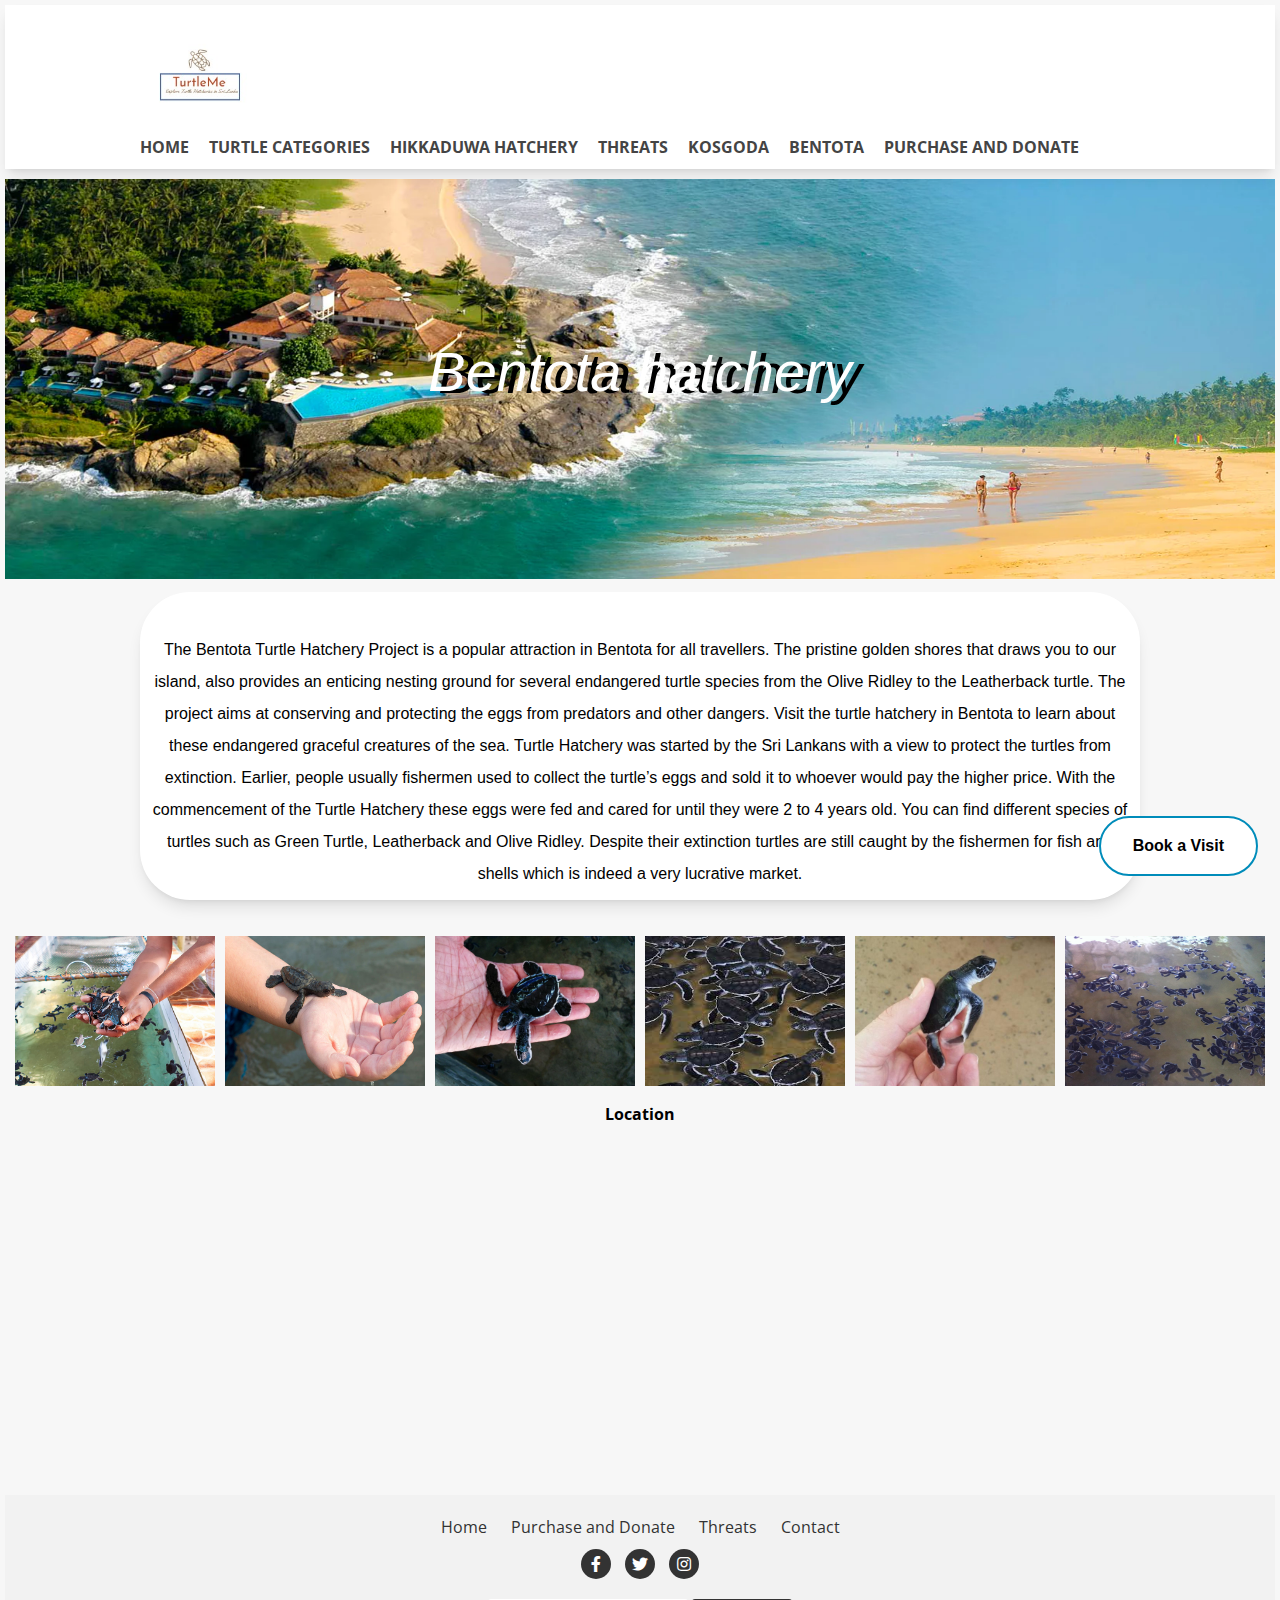
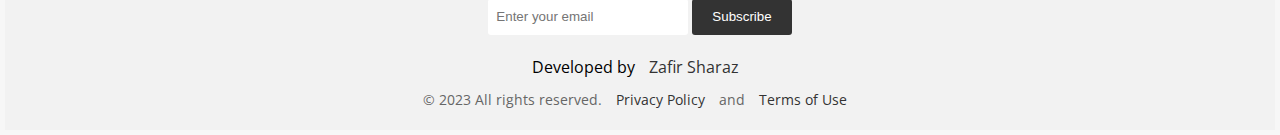
<file: Bentota.html>
<!DOCTYPE html>
<html lang="en">

<head>
  <!--Meta tags for mobile and copyright, index -->
  <meta charset="utf-8">
  <meta name="keywords" content="TurtleMe,Turtles, Turtle hatcheries in Sri Lanka">
  <meta name="description" content="Turtle Hatcheries in Sri Lanka">
  <meta name="author" content="Zafir">
  <meta name="viewport" content="width=device-width, initial-scale=1.0">
  <meta http-equiv="X-UA-Compatible" content="IE=edge">
  

  <title>Bentota</title>
  <link rel="stylesheet" href="css/Bentota.css">
  <link rel="icon" type="image/x-icon" href="images/Logo.jpeg">
  <link rel="stylesheet" href="https://cdnjs.cloudflare.com/ajax/libs/font-awesome/5.15.3/css/all.min.css">
</head>

<body>
  <header>
      <div class="wrapper">
          <div class="logo">
              <a href="index.html"><img src="images/Logo.jpeg" alt="logo"></a>
          </div>
          <div class="navbar">
              <div class="close-nav"><button>×</button></div>
              <nav>
                  <ul>
                      <li><a href="index.html">Home</a></li>
                      <li><a href="Turtle categories.html">Turtle categories</a></li>
                      <li><a href="Hikkaduwa turtle hatchery.html"> Hikkaduwa hatchery</a></li>
                      <li><a href="Threats to turtles.html">Threats</a></li>
                      <li><a href="Kosgoda.html">Kosgoda</a></li>
                      <li><a href="Bentota.html">Bentota</a></li>
                      <li><a href="Purchase and Donate.html">Purchase and Donate</a></li>
                  </ul>
              </nav>
          </div>
          <div class="menu-bar">
              <button><i></i></button>
          </div>
      </div>
  </header>


  <div class="container">
    <img src="images/B-main-image.webp" alt="Turtle-main-image" style="width:100%;">
    <div class="main-text ">Bentota hatchery</div>
  </div>
  <!-- <div class="text">
    <h2>Bentota hatchery</h2>
    <p>The Bentota Turtle Hatchery Project is a popular attraction in Bentota for all travellers. The pristine golden shores that draws you to our island, also provides an enticing nesting ground for several endangered turtle species from the Olive Ridley to the Leatherback turtle. The project aims at conserving and protecting the eggs from predators and other dangers. Visit the turtle hatchery in Bentota to learn about these endangered graceful creatures of the sea.</p>
</div>
<div class="container">
  <img src="images/Bentota.jpg" alt="Turtle-main-image" style="width:100%;">
</div> -->
<section>
  <div class="text">
    <p><br> The Bentota Turtle Hatchery Project is a popular attraction in Bentota for all travellers. The pristine golden shores that draws you to our island, also provides an enticing nesting ground for several endangered turtle species from the Olive Ridley to the Leatherback turtle. The project aims at conserving and protecting the eggs from predators and other dangers. Visit the turtle hatchery in Bentota to learn about these endangered graceful creatures of the sea.
      Turtle Hatchery was started by the Sri Lankans with a view to protect the turtles from extinction. Earlier, people usually fishermen used to collect the turtle’s eggs and sold it to whoever would pay the higher price. With the commencement of the Turtle Hatchery these eggs were fed and cared for until they were 2 to 4 years old. You can find different species of turtles such as Green Turtle, Leatherback and Olive Ridley. Despite their extinction turtles are still caught by the fishermen for fish and shells which is indeed a very lucrative market.</p>
    
  </div>
</section>
<br></br>

<div class="gallery">
  <img src="images/B-image.jpeg" alt="Image 1">
  <img src="images/B2.jpeg" alt="Image 2">
  <img src="images/b3.jpeg" alt="Image 3">
  <img src="images/Bentota2.jpg" alt="Image 4">
  <img src="images/Bentota3.jpg" alt="Image 5">
  <img src="images/Bentota4.jpg" alt="Image 6">
</div>

<section>
  <div class="maps-container">
    <h4>Location</h4>
    <div class="maps-frame">
      <iframe src="https://www.google.com/maps/embed?pb=!1m18!1m12!1m3!1d426573.530772571!2d79.73467706260185!3d6.627236208567107!2m3!1f0!2f0!3f0!3m2!1i1024!2i768!4f13.1!3m3!1m2!1s0x3ae22eab0662a311%3A0x3f76eca26e608182!2sSea%20Turtle%20Project!5e0!3m2!1sen!2slk!4v1684696120545!5m2!1sen!2slk"
        allowfullscreen="" loading="lazy" referrerpolicy="no-referrer-when-downgrade">
      </iframe>
    </div>
  </div>

  <a href="tickets.html"><button class="button button2"><b>Book a Visit</b></button></a>

<script src="javascript/script.js"></script>
<script src="javascript/bentota.js"></script>

 <!-- preloader -->
 <div id="preloader" class="preloader">
  <div class="background"></div>
  <div class="loader"></div>
</div>

<footer class="footer">
  <div class="quick-links">
    <a href="index.html">Home</a>
    <a href="Purchase and Donate.html">Purchase and Donate</a>
    <a href="Threats to turtles.html">Threats</a>
    <a href="contact.html">Contact</a>
  </div>
  <div class="social-icons">
    <a href="https://web.facebook.com/Aturtles/?_rdc=1&_rdr"><i class="fab fa-facebook-f"></i></a>
    <a href="https://twitter.com/SeaTurtles_org"><i class="fab fa-twitter"></i></a>
    <a href="https://www.instagram.com/turtles_of_inst/?hl=en"><i class="fab fa-instagram"></i></a>
    
  </div>
  <div class="newsletter-form">
    <form action="#" method="post">
      <input type="email" name="email" placeholder="Enter your email" required>
      <input type="submit" value="Subscribe">
    </form>
  </div>
  <div class="developer">
    Developed by <a href="https://www.linkedin.com/in/zafir-sharaz-5922215b/">Zafir Sharaz</a>
  </div>
  <div class="copyright">
    &copy; 2023 All rights reserved. <a href="#">Privacy Policy</a> and <a href="#">Terms of Use</a>

  <!--References-->
  <!--Bentota Turtle Hatchery | Bentota Attractions | Taru Villas Travel Guide. (2020). www.taruvillas.com. Available at: https://www.taruvillas.com/destination-guide/bentota/attractions/bentota-turtle-hatchery/.
      
      Turtle Coservation Project. (n.d.). Bentota Travel Mart. Available at: https://www.bentotatravelmart.com/activities/turtle-coservation-project/ [Accessed 28 May 2023].-->
  </footer>



</body>
</html>
</file>
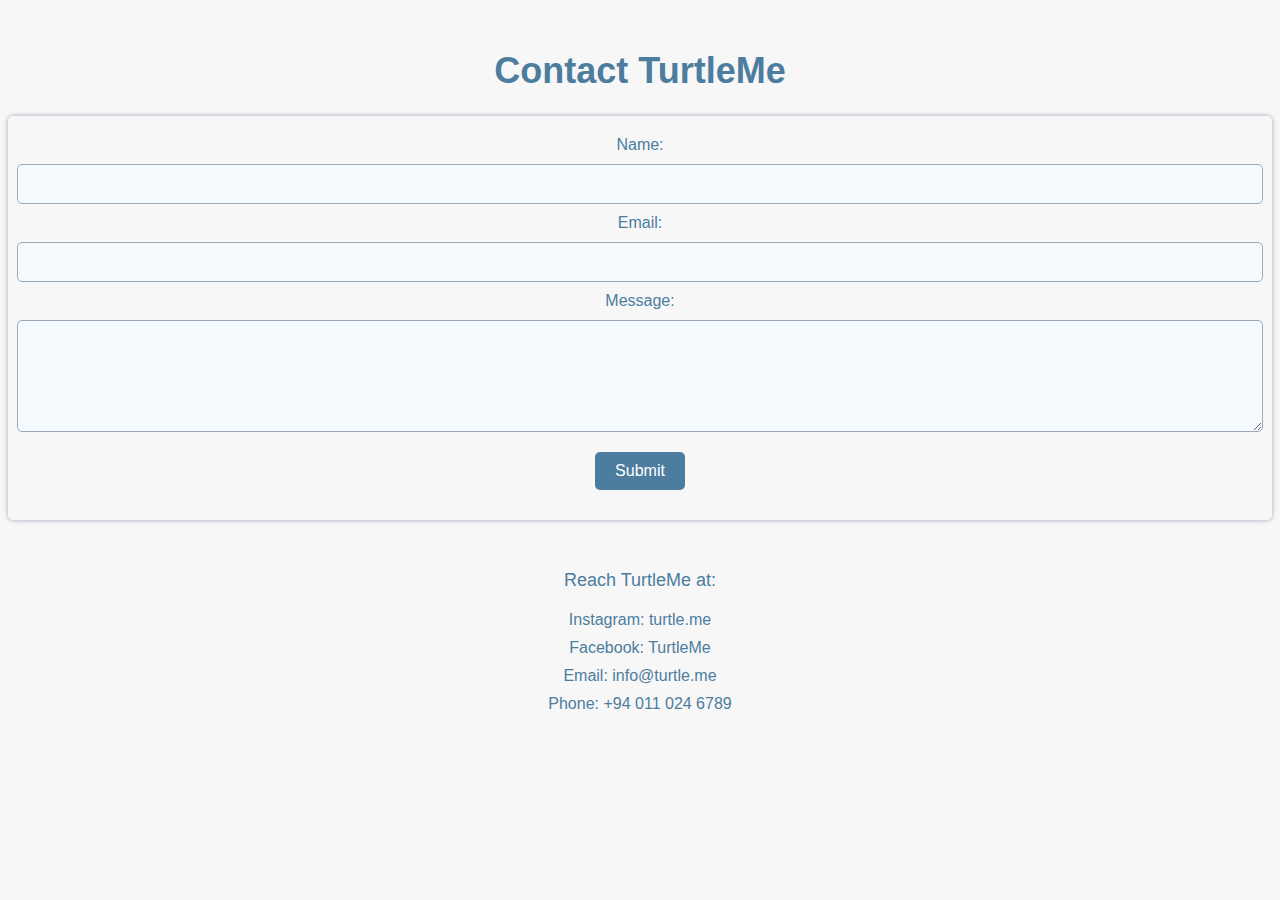
<file: contact.html>
<!DOCTYPE html>
<html>
<head>
	<title>Contact Us</title>
	<meta charset="UTF-8">
	<meta name="viewport" content="width=device-width, initial-scale=1.0">
    <link rel="stylesheet" href="css/contact.css">
	
</head>
<body>
	<h1>Contact TurtleMe</h1>
	<form method="post" action="sub.html">
		<label for="name">Name:</label>
		<input type="text" id="name" name="name" required>
		<label for="email">Email:</label>
		<input type="email" id="email" name="email" required>
		<label for="message">Message:</label>
		<textarea id="message" name="message" rows="5" required></textarea>
		<input type="submit" value="Submit">
	</form>
	<p>Reach TurtleMe at:</p>
	<ul>
		<li>Instagram: turtle.me</li>
		<li>Facebook: TurtleMe</li>
        <li>Email: info@turtle.me</li>
		<li>Phone: +94 011 024 6789</li>
</file>
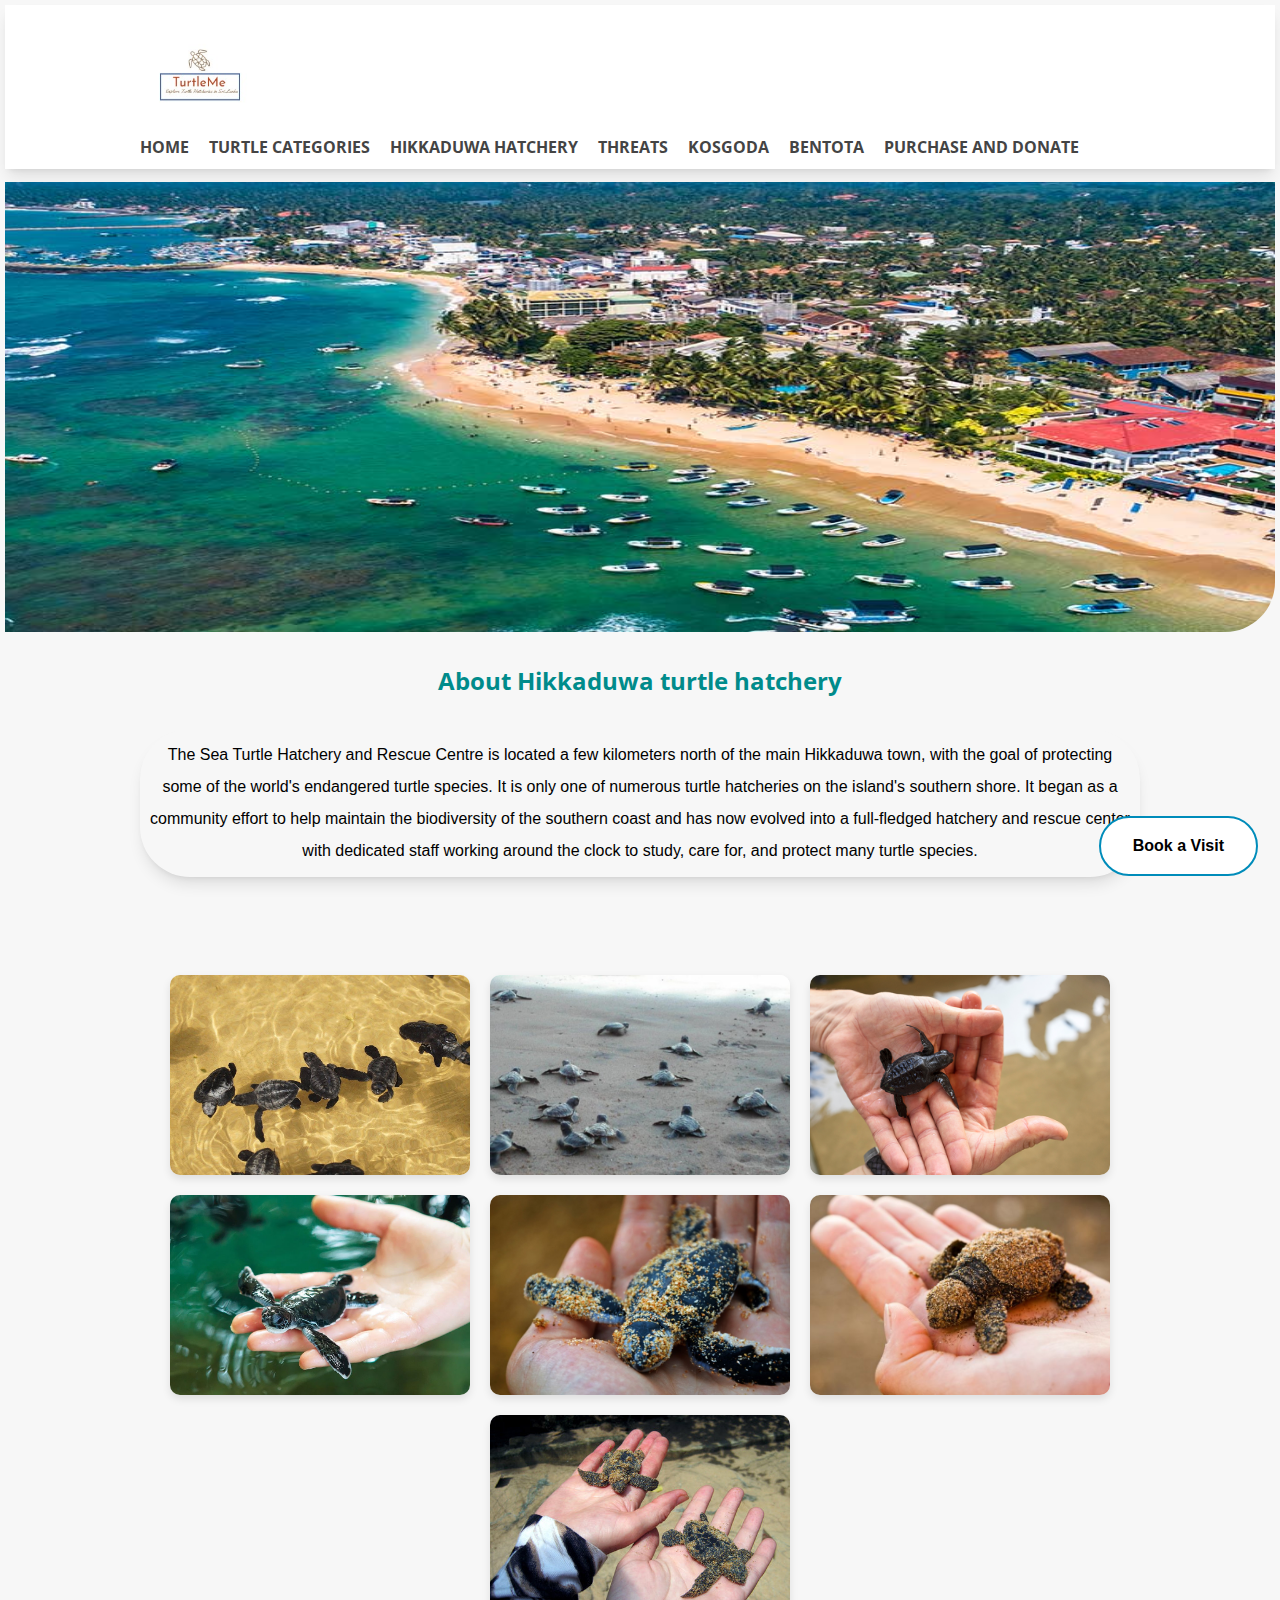
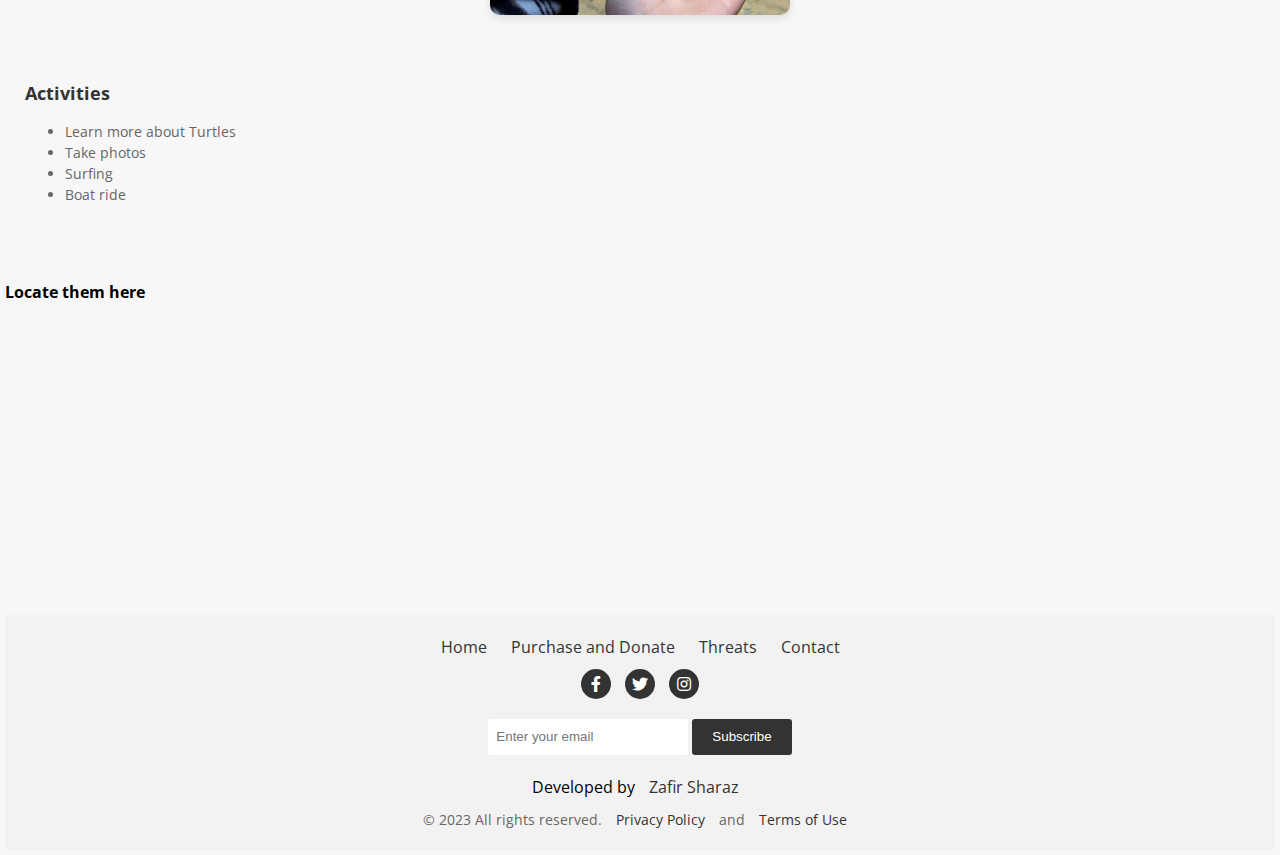
<file: Hikkaduwa turtle hatchery.html>
<!DOCTYPE html>
<html lang="en">

<head>
  <!--Meta tags for mobile and copyright, index -->
  <meta charset="utf-8">
  <meta name="keywords" content="TurtleMe,Turtles, Turtle hatcheries in Sri Lanka">
  <meta name="description" content="Turtle Hatcheries in Sri Lanka">
  <meta name="author" content="Zafir">
  <meta name="viewport" content="width=device-width, initial-scale=1.0">
  <meta http-equiv="X-UA-Compatible" content="IE=edge">
  

  <title>Hikkaduwa turtle hatchery</title>
  <link rel="stylesheet" href="css/Hikkaduwa turtle hatchery.css">
  <link rel="icon" type="image/x-icon" href="images/Logo.jpeg">
  <link rel="stylesheet" href="https://cdnjs.cloudflare.com/ajax/libs/font-awesome/5.15.3/css/all.min.css">
</head>

<body>
  <header>
      <div class="wrapper">
          <div class="logo">
              <a href="index.html"><img src="images/Logo.jpeg" alt="logo"></a>
          </div>
          <div class="navbar">
              <div class="close-nav"><button>×</button></div>
              <nav>
                  <ul>
                      <li><a href="index.html">Home</a></li>
                      <li><a href="Turtle categories.html">Turtle categories</a></li>
                      <li><a href="Hikkaduwa turtle hatchery.html"> Hikkaduwa hatchery</a></li>
                      <li><a href="Threats to turtles.html">Threats</a></li>
                      <li><a href="Kosgoda.html">Kosgoda</a></li>
                      <li><a href="Bentota.html">Bentota</a></li>
                      <li><a href="Purchase and Donate.html">Purchase and Donate</a></li>
                  </ul>
              </nav>
          </div>
          <div class="menu-bar">
              <button><i></i></button>
          </div>
      </div>
  </header>

  <br></br>
   <!--Main Image-->
   <div class="main-container">
    <img src="images/hik.jpg" alt="Turtle-main-image" style="width:100%;">
    </div>

<section>
    <div class="text">
        <h2>About Hikkaduwa turtle hatchery </h2>
        <p>The Sea Turtle Hatchery and Rescue Centre is located a few kilometers north of the main Hikkaduwa town,
            with the goal of protecting some of the world's endangered turtle species. It is only one of numerous
            turtle hatcheries on the island's southern shore. It began as a community effort to help maintain the
            biodiversity of the southern coast and has now evolved into a full-fledged hatchery and rescue center
            with dedicated staff working around the clock to study, care for, and protect many turtle species.
        </p>
    </div>
</section>
<br></br>

<section>
    <div class="container">
        <div class="card-container">
          <div class="card" id="card1">
            <img src="images/Turtle_Hikkaduwa turtle hatchery.jpeg" alt="Front Image 1">
          </div>
        </div>
        <div class="card-container">
          <div class="card" id="card2">
            <img src="images/Turtle2_Hikkaduwa turtle hatchery.jpeg" alt="Front Image 2">
          </div>
        </div>
        <div class="card-container">
          <div class="card" id="card3">
            <img src="images/Turtle3_Hikkaduwa turtle hatchery.jpeg" alt="Front Image 3">
          </div>
        </div>
        <div class="card-container">
          <div class="card" id="card4">
            <img src="images/hik3.jpeg" alt="Front Image 4">
          </div>
        </div>
        <div class="card-container">
          <div class="card" id="card5">
            <img src="images/hik4.jpeg" alt="Front Image 5">
          </div>
        </div>
        <div class="card-container">
          <div class="card" id="card6">
            <img src="images/hik5.jpeg" alt="Front Image 6">
          </div>
        </div>
        <div class="card-container">
          <div class="card" id="card7">
            <img src="images/hik7.jpeg" alt="Front Image 7">
        </div>
    </div>
</section>

<section>

    <div class="box-container">
        <div class="box">
            <h2>Activities</h2>
            <div class="list-box">
            <ul>
              <li>Learn more about Turtles</li>
              <li>Take photos</li>
              <li>Surfing</li>
              <li>Boat ride</li>
            </ul>
          </div>
          </div>
        </div>
</section>

<section>
    <section>
        <div class="maps-container">
            <h4>Locate them here</h4>
            <div class="maps-frame">
                <iframe
                    src="https://www.google.com/maps/embed?pb=!1m18!1m12!1m3!1d895086.1973004056!2d79.42845188454827!3d6.8846257629998115!2m3!1f0!2f0!3f0!3m2!1i1024!2i768!4f13.1!3m3!1m2!1s0x3ae182a9ecb0c635%3A0xbd3561821dfbe76b!2sSea%20Turtle%20Hatchery%20%26%20Rescue%20Center!5e0!3m2!1sen!2slk!4v1683658676918!5m2!1sen!2slk"
                    allowfullscreen="" loading="lazy" referrerpolicy="no-referrer-when-downgrade">
                </iframe>
    </section>
</section>
<a href="tickets.html"><button class="button button2"><b>Book a Visit</b></button></a>

<script src="javascript/script.js"></script>

<!-- preloader -->
<div id="preloader" class="preloader">
  <div class="background"></div>
  <div class="loader"></div>
</div>

<footer class="footer">
    <div class="quick-links">
      <a href="index.html">Home</a>
      <a href="Purchase and Donate.html">Purchase and Donate</a>
      <a href="Threats to turtles.html">Threats</a>
      <a href="contact.html">Contact</a>
    </div>
    <div class="social-icons">
      <a href="https://web.facebook.com/Aturtles/?_rdc=1&_rdr"><i class="fab fa-facebook-f"></i></a>
      <a href="https://twitter.com/SeaTurtles_org"><i class="fab fa-twitter"></i></a>
      <a href="https://www.instagram.com/turtles_of_inst/?hl=en"><i class="fab fa-instagram"></i></a>
      
    </div>
    <div class="newsletter-form">
      <form action="#" method="post">
        <input type="email" name="email" placeholder="Enter your email" required>
        <input type="submit" value="Subscribe">
      </form>
    </div>
    <div class="developer">
      Developed by <a href="https://www.linkedin.com/in/zafir-sharaz-5922215b/">Zafir Sharaz</a>
    </div>
    <div class="copyright">
      &copy; 2023 All rights reserved. <a href="#">Privacy Policy</a> and <a href="#">Terms of Use</a>
    </div>

    <!--References -->
        <!--Advisor, T. (n.d.). Turtle Hatchery Hikkaduwa - All You Need to Know BEFORE You Go. Tripadvisor. Available at: https://www.tripadvisor.com/Attraction_Review-g304134-d3183957-Reviews-Turtle_Hatchery_Hikkaduwa-Hikkaduwa_Galle_District_Southern_Province.html.
        
        Agarwal, K. (n.d.). Things to do, places to visit, tour packages... In: Anywhere TravelTriangle>Blog>Sri Lanka»>Hikkaduwa In September: A Complete Guide To Make Your Holidays Special In 2023 Hikkaduwa In September: A Complete Guide To Make Your Holidays Special In 2023. Hikkaduwa In September: A Complete Guide To Make Your Holidays Special In 2023. Available at: https://traveltriangle.com/blog/hikkaduwa-in-september/ [Accessed 28 May 2023].
        
        Hikkaduwa Turtle Sanctuary | Haritha Villas & Spa. (n.d.). www.harithavillas.com. Available at: https://www.harithavillas.com/experiences/sea-turtle-hatchery/ [Accessed 28 May 2023].
        
        NO TURTLE HATCHERIES ON OUR SRI LANKA WILDLIFE HOLIDAYS. (n.d.). ayuinthewild. Available at: https://www.ayuinthewild.com/blog/wildlife-sri-lanka/wildlife-holidays-and-turtle-hatcheries [Accessed 28 May 2023].
        
        www.lovesrilanka.org. (2020). Sea Turtle Hatchery and Rescue Centre | Attractions in Hikkaduwa | Love Sri Lanka. [online] Available at: https://www.lovesrilanka.org/sea-turtle-hatchery-and-rescue-centre/ [Accessed 28 May 2023].-->



</footer>
</body>
</html>
</file>
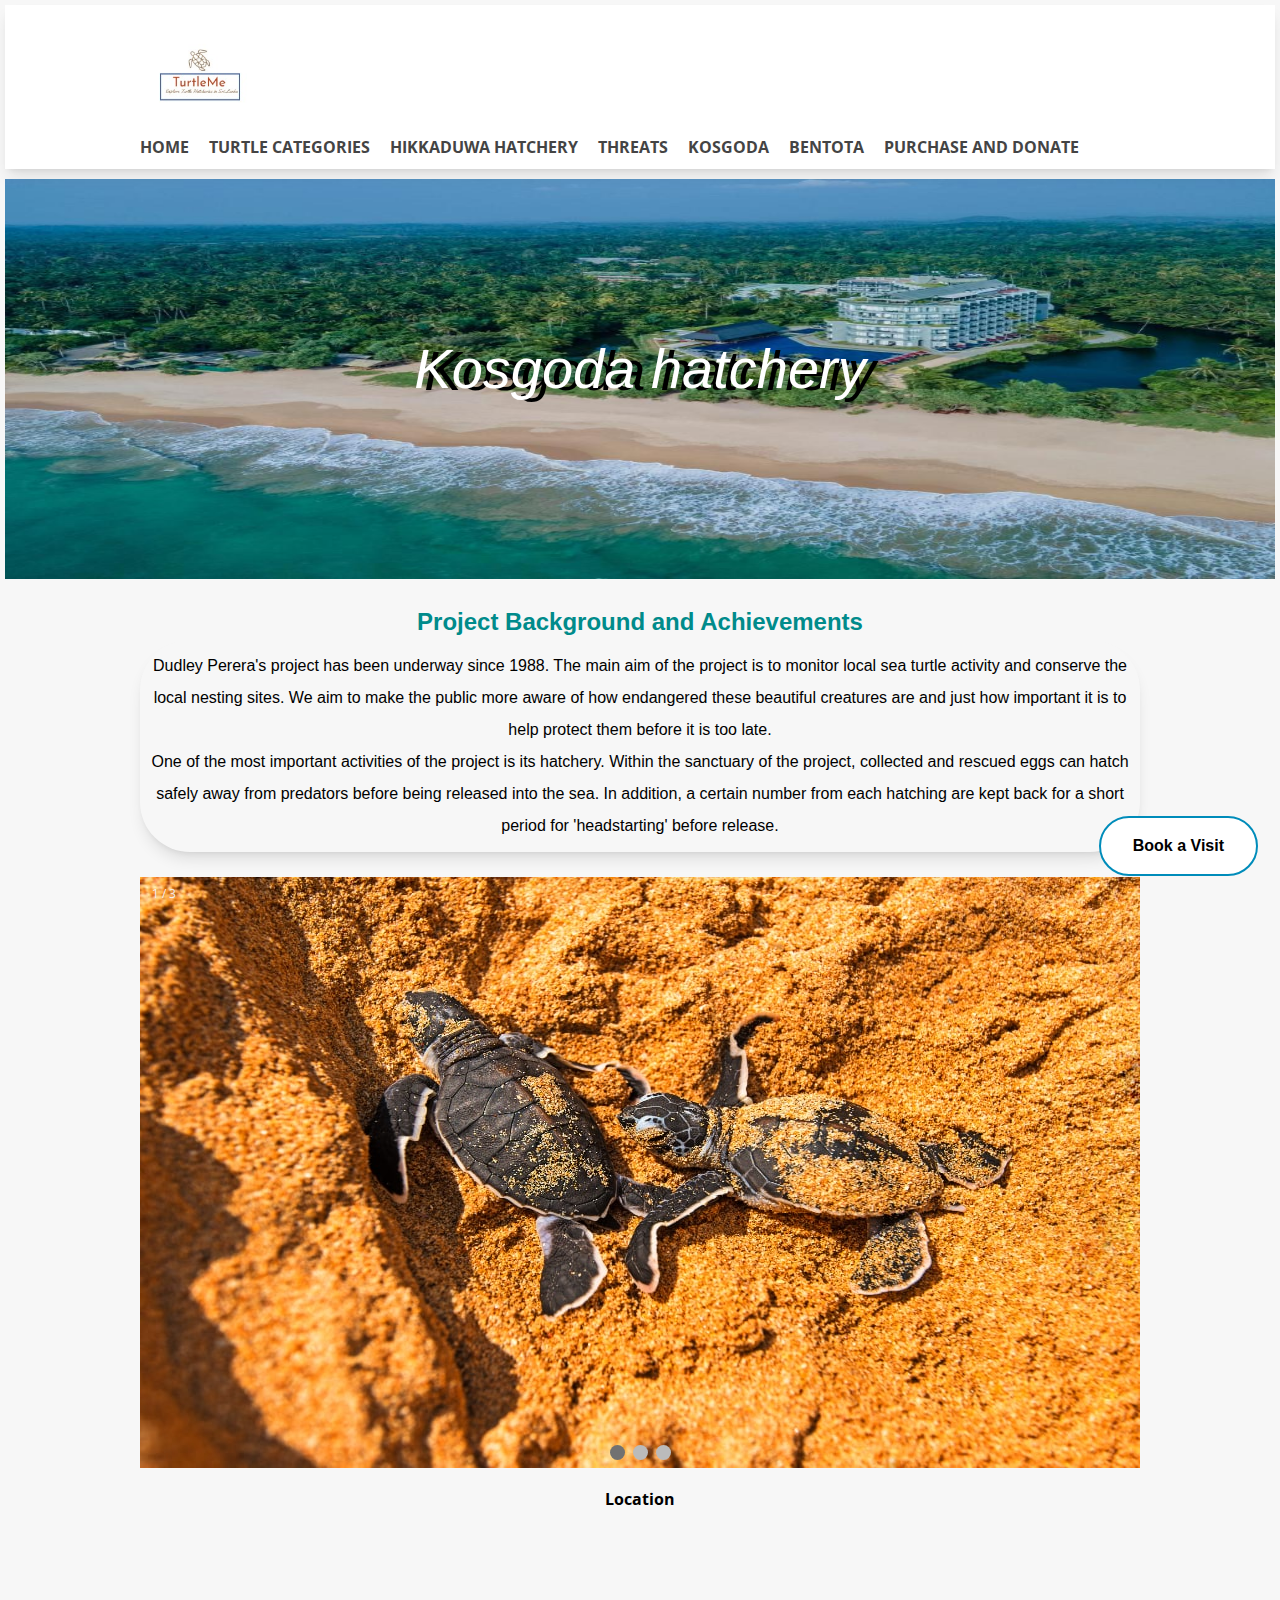
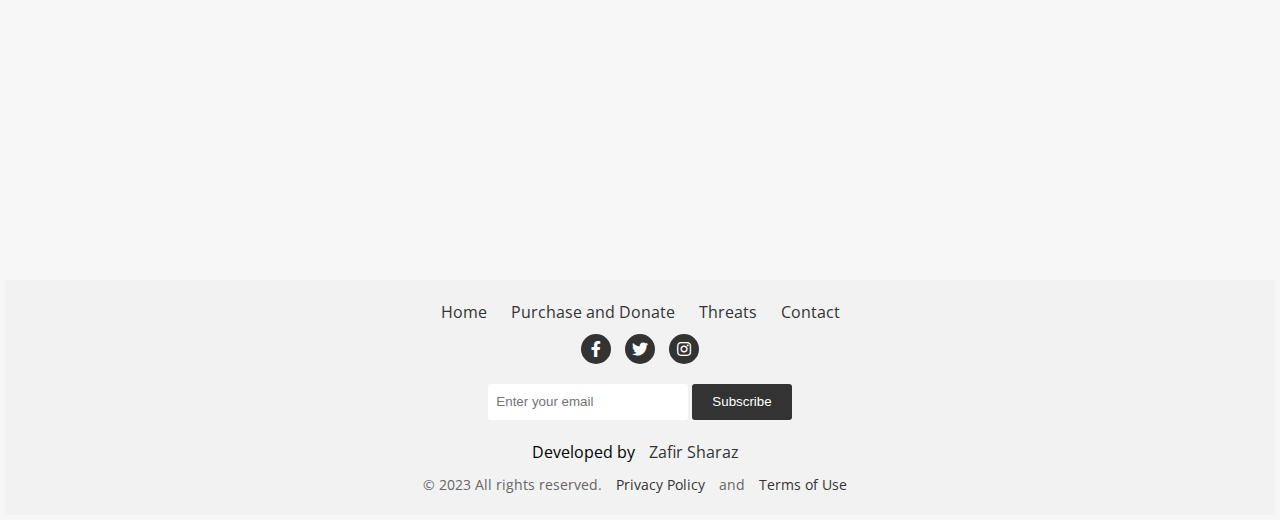
<file: Kosgoda.html>
<!DOCTYPE html>
<html lang="en">

<head>
  <!--Meta tags for mobile and copyright, index -->
  <meta charset="utf-8">
  <meta name="keywords" content="TurtleMe,Turtles, Turtle hatcheries in Sri Lanka">
  <meta name="description" content="Turtle Hatcheries in Sri Lanka">
  <meta name="author" content="Zafir">
  <meta name="viewport" content="width=device-width, initial-scale=1.0">
  <meta http-equiv="X-UA-Compatible" content="IE=edge">
  

  <title>Kosgoda</title>
  <link rel="stylesheet" href="css/Kosgoda.css">
  <link rel="icon" type="image/x-icon" href="images/Logo.jpeg">
  <link rel="stylesheet" href="https://cdnjs.cloudflare.com/ajax/libs/font-awesome/5.15.3/css/all.min.css">
</head>

<body>
  <header>
      <div class="wrapper">
          <div class="logo">
              <a href="index.html"><img src="images/Logo.jpeg" alt="logo"></a>
          </div>
          <div class="navbar">
              <div class="close-nav"><button>×</button></div>
              <nav>
                  <ul>
                      <li><a href="index.html">Home</a></li>
                      <li><a href="Turtle categories.html">Turtle categories</a></li>
                      <li><a href="Hikkaduwa turtle hatchery.html"> Hikkaduwa hatchery</a></li>
                      <li><a href="Threats to turtles.html">Threats</a></li>
                      <li><a href="Kosgoda.html">Kosgoda</a></li>
                      <li><a href="Bentota.html">Bentota</a></li>
                      <li><a href="Purchase and Donate.html">Purchase and Donate</a></li>
                  </ul>
              </nav>
          </div>
          <div class="menu-bar">
              <button><i></i></button>
          </div>
      </div>
  </header>

  <div class="container">
    <img src="images/Kos-main.jpeg" alt="Turtle-main-image" style="width:100%;">
    <div class="main-text ">Kosgoda hatchery</div>
  </div>
  <section>
    <div class="text">
      <h2>Project Background and Achievements</h2>
      <p>Dudley Perera's project has been underway since 1988. The main aim of the project is to monitor local sea
        turtle activity and conserve the local nesting sites. We aim to make the public more aware of how endangered
        these beautiful creatures are and just how important it is to help protect them before it is too late. <br>
        One of the most important activities of the project is its hatchery. Within the sanctuary of the project,
        collected and rescued eggs can hatch safely away from predators before being released into the sea. In addition,
        a certain number from each hatching are kept back for a short period for 'headstarting' before release.</p>

    </div>
  </section>

  <div class="slideshow-container">

    <div class="mySlides fade">
      <div class="numbertext">1 / 3</div>
      <img src="images/kosgoda9.jpg" style="width:100%">
    </div>
    
    <div class="mySlides fade">
      <div class="numbertext">2 / 3</div>
      <img src="images/K-image2.jpeg" style="width:100%">
    </div>
    
    <div class="mySlides fade">
      <div class="numbertext">3 / 3</div>
      <img src="images/kosgoda4.jpg" style="width:100%">
    </div>
    
    </div>
    <br>
    
    <div style="text-align:center">
      <span class="dot"></span> 
      <span class="dot"></span> 
      <span class="dot"></span> 
    </div>

    <section>
    <!--Maps-->
    <div class="maps-container">
      <h4>Location</h4>
      <div class="maps-frame">
        <iframe
          src="https://www.google.com/maps/embed?pb=!1m18!1m12!1m3!1d126894.89361684103!2d79.95786580339724!3d6.333700406050936!2m3!1f0!2f0!3f0!3m2!1i1024!2i768!4f13.1!3m3!1m2!1s0x3ae22a3e36672b55%3A0x93682717f077bba0!2sVictor%20Hasselblad%20Sea%20Turtle%20Research%20And%20Conservation%20Centre!5e0!3m2!1sen!2slk!4v1684691081490!5m2!1sen!2slk"
          allowfullscreen="" loading="lazy" referrerpolicy="no-referrer-when-downgrade">
        </iframe>
      </div>
    </div>
  </section>

  <a href="tickets.html"><button class="button button2"><b>Book a Visit</b></button></a>
  <script src="javascript/script.js"></script>

    <!-- preloader -->
  <div id="preloader" class="preloader">
    <div class="background"></div>
    <div class="loader"></div>
  </div>

  <footer class="footer">
    <div class="quick-links">
      <a href="index.html">Home</a>
      <a href="Purchase and Donate.html">Purchase and Donate</a>
      <a href="Threats to turtles.html">Threats</a>
      <a href="contact.html">Contact</a>
    </div>
    <div class="social-icons">
      <a href="https://web.facebook.com/Aturtles/?_rdc=1&_rdr"><i class="fab fa-facebook-f"></i></a>
      <a href="https://twitter.com/SeaTurtles_org"><i class="fab fa-twitter"></i></a>
      <a href="https://www.instagram.com/turtles_of_inst/?hl=en"><i class="fab fa-instagram"></i></a>
      
    </div>
    <div class="newsletter-form">
      <form action="#" method="post">
        <input type="email" name="email" placeholder="Enter your email" required>
        <input type="submit" value="Subscribe">
      </form>
    </div>
    <div class="developer">
      Developed by <a href="https://www.linkedin.com/in/zafir-sharaz-5922215b/">Zafir Sharaz</a>
    </div>
    <div class="copyright">
      &copy; 2023 All rights reserved. <a href="#">Privacy Policy</a> and <a href="#">Terms of Use</a>

    <!--References-->
    <!--Kosgoda Turtle Hatchery | Sri Lanka activities | Red Dot Tours. (n.d.). Reddot. Available at: https://www.reddottours.com/sri-lanka-activities/kosgoda-turtle-hatchery [Accessed 28 May 2023].
    Tripadvisor. (n.d.). KOSGODA Turtle Conservation and Research Centre - All You Need to Know BEFORE You Go. [online] Available at: https://www.tripadvisor.com/Attraction_Review-g499082-d10072871-Reviews-KOSGODA_Turtle_Conservation_and_Research_Centre-Kosgoda_Galle_District_Southern_.html [Accessed 28 May 2023].
    
    Turtle study and conservation experience | Volunteer in Sri Lanka | Turtle Conservation in Sri Lanka. (n.d.). storyofsrilanka.com. Available at: https://storyofsrilanka.com/kosgoda-turtle-experience.php [Accessed 28 May 2023].
   
    www.kosgodaseaturtle.org. (n.d.). KSTCP :: Home. [online] Available at: https://www.kosgodaseaturtle.org/ [Accessed 29 May 2023].-->

    </footer>

  </body>
  </html>


  
</body>
</html>
</file>
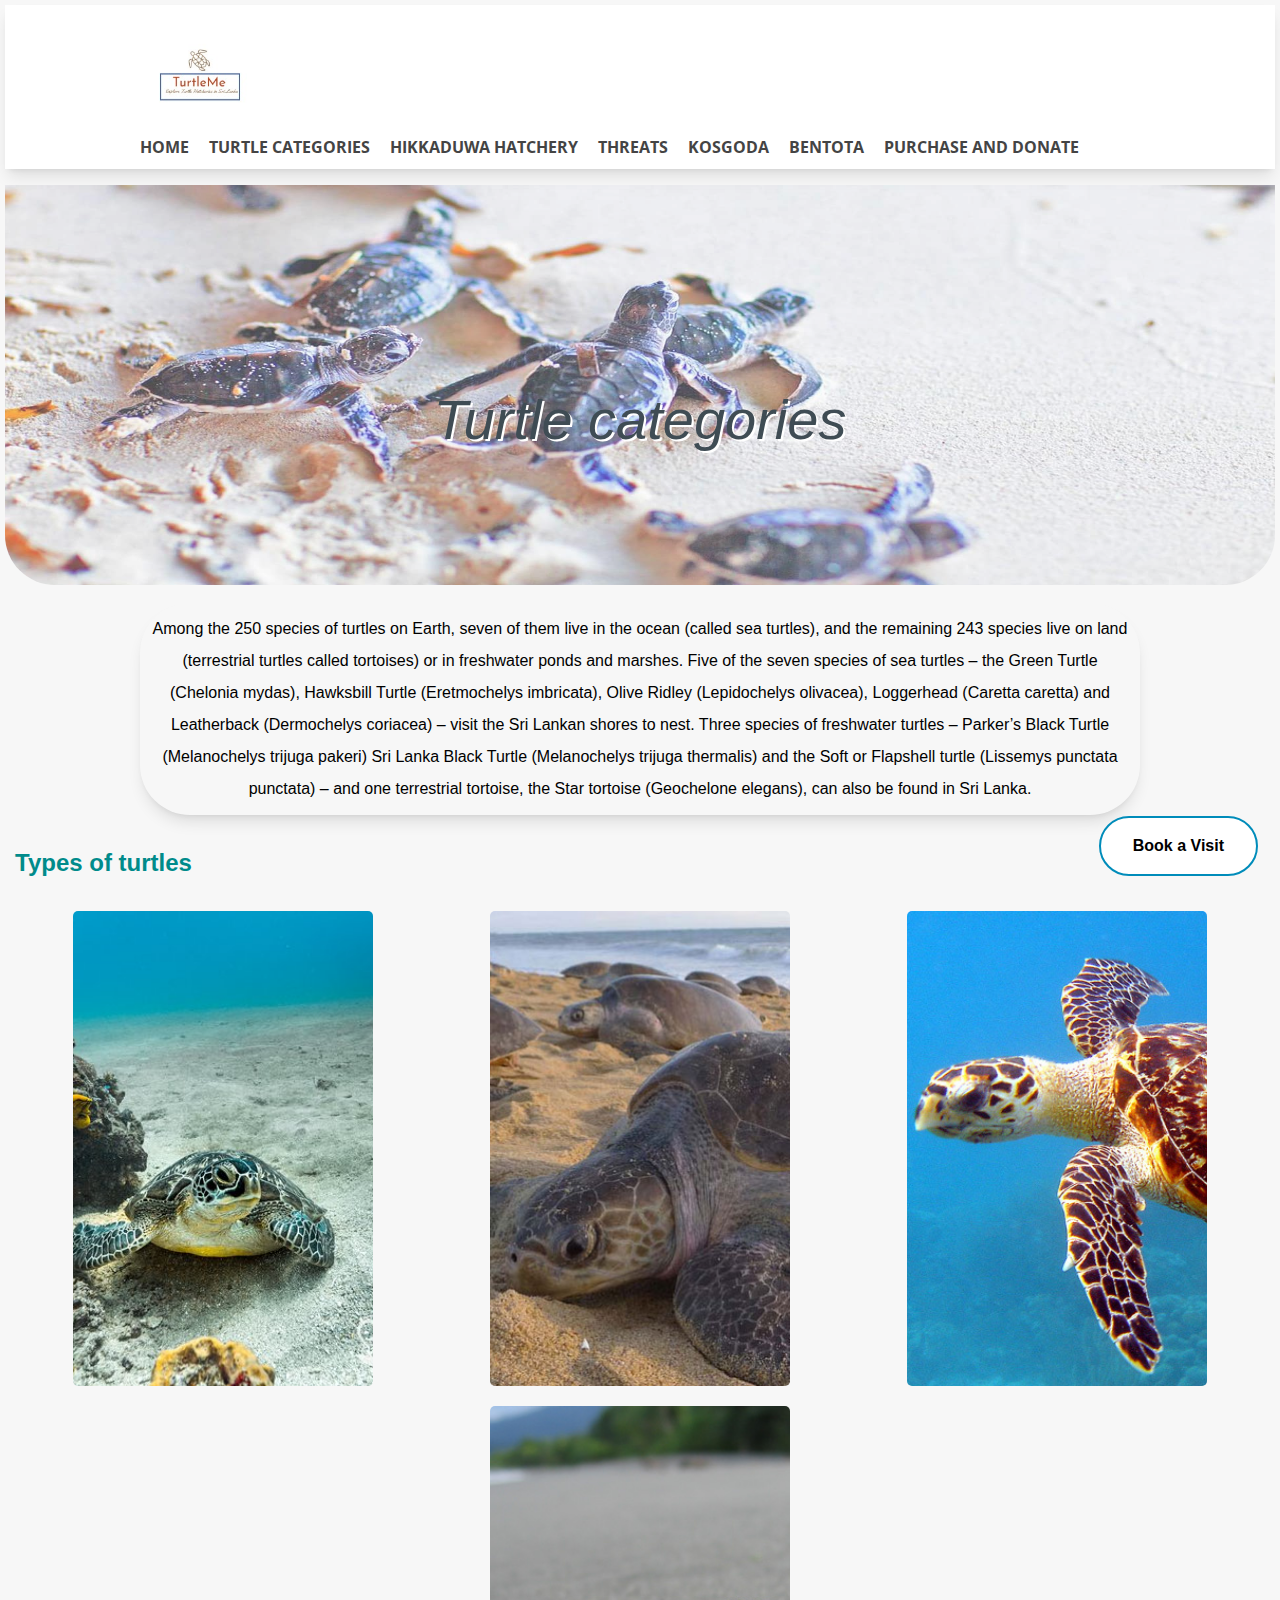
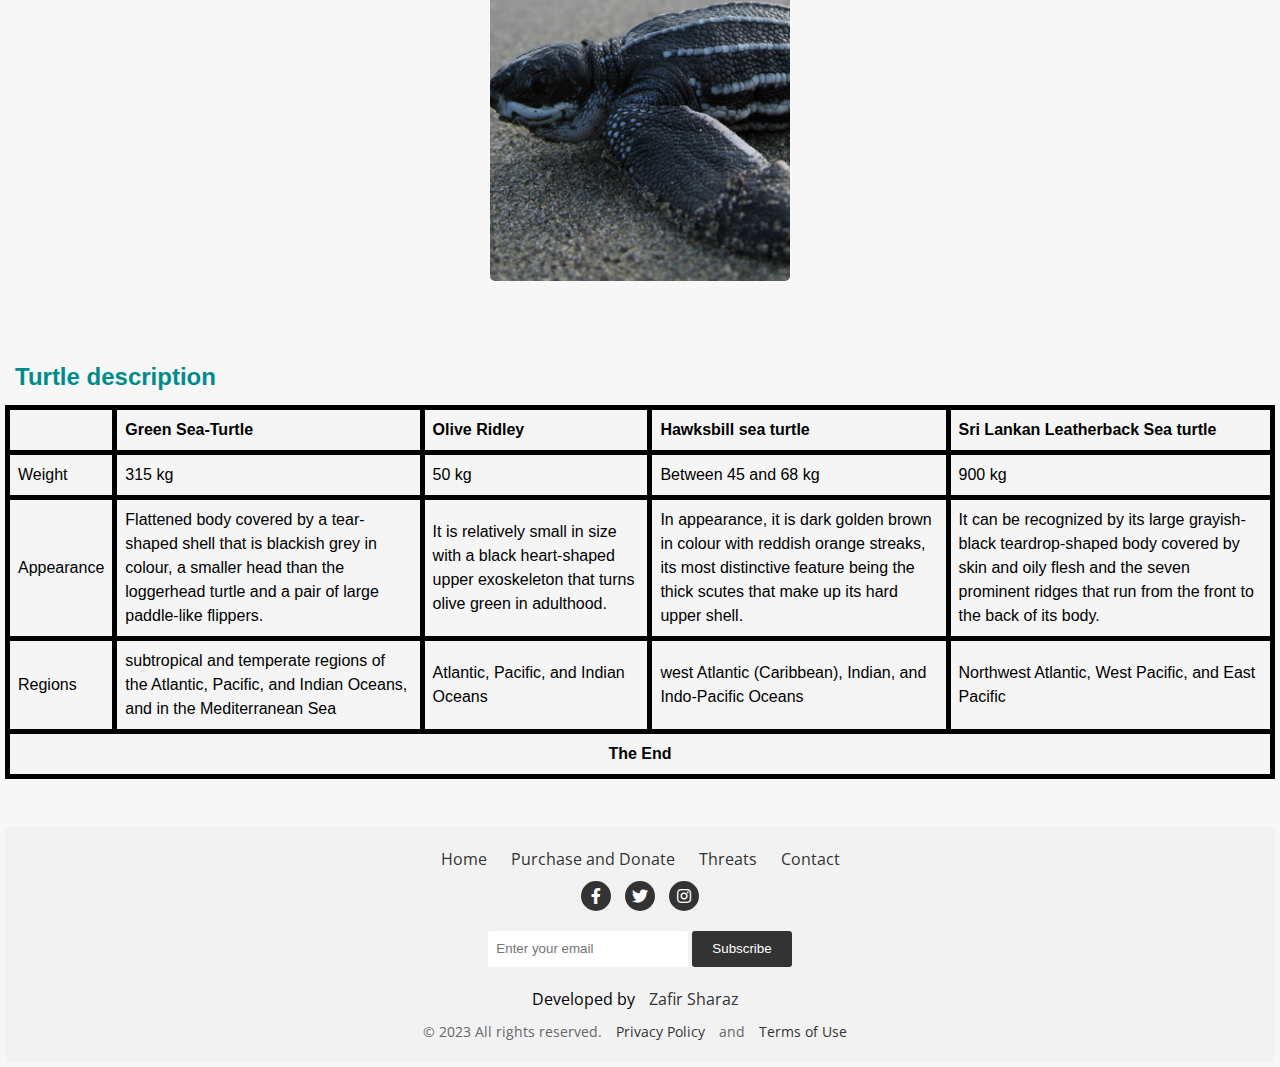
<file: Turtle categories.html>
<!DOCTYPE html>
<html lang="en">

<head>
  <!--Meta tags for mobile and copyright, index -->
  <meta charset="utf-8">
  <meta name="keywords" content="TurtleMe,Turtles, Turtle hatcheries in Sri Lanka">
  <meta name="description" content="Turtle Hatcheries in Sri Lanka">
  <meta name="author" content="Zafir">
  <meta name="viewport" content="width=device-width, initial-scale=1.0">
  <meta http-equiv="X-UA-Compatible" content="IE=edge">
  

  <title>TurtleMe Categories</title>
  <link rel="stylesheet" href="css/Turtle categories.css">
  <link rel="icon" type="image/x-icon" href="images/Logo.jpeg">
  <link rel="stylesheet" href="https://cdnjs.cloudflare.com/ajax/libs/font-awesome/5.15.3/css/all.min.css">
</head>

<body>
  <header>
      <div class="wrapper">
          <div class="logo">
              <a href="index.html"><img src="images/Logo.jpeg" alt="logo"></a>
          </div>
          <div class="navbar">
              <div class="close-nav"><button>×</button></div>
              <nav>
                  <ul>
                      <li><a href="index.html">Home</a></li>
                      <li><a href="Turtle categories.html">Turtle categories</a></li>
                      <li><a href="Hikkaduwa turtle hatchery.html"> Hikkaduwa hatchery</a></li>
                      <li><a href="Threats to turtles.html">Threats</a></li>
                      <li><a href="Kosgoda.html">Kosgoda</a></li>
                      <li><a href="Bentota.html">Bentota</a></li>
                      <li><a href="Purchase and Donate.html">Purchase and Donate</a></li>
                  </ul>
              </nav>
          </div>
          <div class="menu-bar">
              <button><i></i></button>
          </div>
      </div>
  </header>

  <br></br>
  <main>
    <body>
      <!--main image-->
      <div class="container">
        <img src="images/Turtle3.jpeg" alt="Turtle-main-image" style="width:100%;">
        <div class="main-text ">Turtle categories</div>
      </div>
      </main>

      <div class="text1">
        <p>Among the 250 species of turtles on Earth, seven of them live in the ocean (called sea turtles), and the remaining 243 species live on land (terrestrial turtles called tortoises) or in freshwater ponds and marshes. Five of the seven species of sea turtles – the Green Turtle (Chelonia mydas), Hawksbill Turtle (Eretmochelys imbricata), Olive Ridley (Lepidochelys olivacea), Loggerhead (Caretta caretta) and Leatherback (Dermochelys coriacea) – visit the Sri Lankan shores to nest. Three species of freshwater turtles – Parker’s Black Turtle (Melanochelys trijuga pakeri) Sri Lanka Black Turtle (Melanochelys trijuga thermalis) and the Soft or Flapshell turtle (Lissemys punctata punctata) – and one terrestrial tortoise, the Star tortoise (Geochelone elegans), can also be found in Sri Lanka.</p>
      </div>

      <div class="text">
        <h2>Types of turtles</h2>
    </div>
    <section>


      <div class="card-container">
      <div class="card">
        <img class="card-image" src="images/TurtleA.jpeg" alt="Image">
        <div class="card-content">
          <h2 class="card-title">Green Sea-Turtle</h2>
          <p class="card-text">The Green turtle (Chelonia mydas) is the most commonly found turtle in Sri Lanka and one
            of the largest known sea turtles. It can be recognized from its flattened body covered
            by a tear shaped shell that is blackish grey in colour, a smaller head than the
            loggerhead turtle and a pair of large paddle like flippers. The adult turtle is
            relatively large weighing between 68 and 190 kg with exceptional species weighing as
            much as 315 kg</p>
        </div>
      </div>
      <div class="card">
        <img class="card-image" src="images/TurtleB.2.jpeg" alt="Image">
        <div class="card-content">
          <h2 class="card-title">Olive Ridley</h2>
          <p class="card-text">The Olive Ridley Sea turtle (Lepidochelys olivacea) is found existing in the warm waters
            of the Indian Ocean. It is relatively small in size with a black heart shaped upper
            exoskeleton that turns olive green in adulthood. It averages 60-70 centimeters in
            length, with a weight not exceeding 50kg.</p>
        </div>
      </div>
      <div class="card">
        <img class="card-image" src="images/TurtleC.1.jpeg" alt="Image">
        <div class="card-content">
          <h2 class="card-title">Hawksbill sea turtle</h2>
          <p class="card-text">Sri Lankan Hawksbill Turtle The Hawksbill turtle (Eretmochelys imbricata) is a marine
            turtle that is listed as critically endangered by the World Conservation Union as a
            result of poachers seeking its beautiful ‘tortoise-shell’, which is commercially
            valuable, human consumption of tortoise flesh & eggs in addition to the reptile getting
            wedged in fishing gear.</p>
        </div>
      </div>
      <div class="card">
        <img class="card-image" src="images/TurtleD.4.jpeg" alt="Image">
        <div class="card-content">
          <h2 class="card-title">Leatherback Sea turtle</h2>
          <p class="card-text">The Leatherback Sea turtle (Dermochelys coriacea) is known as the largest of all living
            turtles and the fourth heaviest modern day reptile. It can be recognized by its large
            grayish-black teardrop shaped body covered by skin and oily flesh and the seven
            prominent ridges that run from the front to the back of its body. The Leatherback sea
            turtle grows up to seven feet (two meters) and is known to weigh over 2000 pounds (900
            kg).</p>
        </div>
      </div>
    </div>
    </section>

    <br></br>
    <section>
      <!--Table -->
      <h2>Turtle description</h2>
      <div class="table-wrapper">
          <table>
              <thead>
                  <tr>
                      <th></th>
                      <th>Green Sea-Turtle</th>
                      <th>Olive Ridley</th>
                      <th>Hawksbill sea turtle</th>
                      <th>Sri Lankan Leatherback Sea turtle</th>
                  </tr>
              </thead>
              <tbody>
                  <tr>
                      <td>Weight</td>
                      <td>315 kg</td>
                      <td>50 kg</td>
                      <td>Between 45 and 68 kg</td>
                      <td>900 kg</td>
                  </tr>
                  <tr>
                      <td>Appearance</td>
                      <td>Flattened body covered by a tear-shaped shell that is blackish grey in colour, a smaller
                          head than the loggerhead turtle and a pair of large paddle-like flippers.</td>
                      <td>It is relatively small in size with a black heart-shaped upper exoskeleton that turns
                          olive green in adulthood.</td>
                      <td>In appearance, it is dark golden brown in colour with reddish orange streaks, its most
                          distinctive feature being the thick scutes that make up its hard upper shell.</td>
                      <td>It can be recognized by its large grayish-black teardrop-shaped body covered by skin and
                          oily flesh and the seven prominent ridges that run from the front to the back of its
                          body.</td>
                  </tr>
              </tbody>
              <tr>
                  <td>Regions</td>
                  <td>subtropical and temperate regions of the Atlantic, Pacific, and Indian Oceans, and in the
                      Mediterranean Sea</td>
                  <td>Atlantic, Pacific, and Indian Oceans</td>
                  <td> west Atlantic (Caribbean), Indian, and Indo-Pacific Oceans</td>
                  <td>Northwest Atlantic, West Pacific, and East Pacific</td>
              </tr>

              <tfoot>
                  <tr>
                      <!--Footor-->
                      <td colspan="5" style="text-align: center; font-weight: bold;">The End</td>
                  </tr>
              </tfoot>
          </table>
      </div>
  </section>
  <br></br>

  <a href="tickets.html"><button class="button button2"><b>Book a Visit</b></button></a>


  <script src="javascript/script.js"></script>
  
    <!-- preloader -->
    <div id="preloader" class="preloader">
      <div class="background"></div>
      <div class="loader"></div>
    </div>
  
    <footer class="footer">
      <div class="quick-links">
        <a href="index.html">Home</a>
        <a href="Purchase and Donate.html">Purchase and Donate</a>
        <a href="Threats to turtles.html">Threats</a>
        <a href="contact.html">Contact</a>
      </div>
      <div class="social-icons">
        <a href="https://web.facebook.com/Aturtles/?_rdc=1&_rdr"><i class="fab fa-facebook-f"></i></a>
        <a href="https://twitter.com/SeaTurtles_org"><i class="fab fa-twitter"></i></a>
        <a href="https://www.instagram.com/turtles_of_inst/?hl=en"><i class="fab fa-instagram"></i></a>
        
      </div>
      <div class="newsletter-form">
        <form action="#" method="post">
          <input type="email" name="email" placeholder="Enter your email" required>
          <input type="submit" value="Subscribe">
        </form>
      </div>
      <div class="developer">
        Developed by <a href="https://www.linkedin.com/in/zafir-sharaz-5922215b/">Zafir Sharaz</a>
      </div>
      <div class="copyright">
        &copy; 2023 All rights reserved. <a href="#">Privacy Policy</a> and <a href="#">Terms of Use</a>
  
  
        <!-- !--Reference--> 

        <!--Safari, S.L. (n.d.). Green Turtle | Sri Lankan Green Turtle | Green Turtle of Sri Lanka. [online] www.srilankansafari.com. Available at: https://www.srilankansafari.com/reptiles_greenturtle.php [Accessed 28 May 2023].

        Safari, S.L. (n.d.). Hawksbill Turtle | Sri Lankan Hawksbill Turtle | Hawksbill Turtle of Sri Lanka. [online] www.srilankansafari.com. Available at: https://www.srilankansafari.com/reptiles_hawksbillturtle.php [Accessed 28 May 2023].

        Safari, S.L. (n.d.). https://www.srilankansafari.com/reptiles_leatherbackturtle.php. [online] www.srilankansafari.com. Available at: https://www.srilankansafari.com/reptiles_leatherbackturtle.php [Accessed 28 May 2023].

        Safari, S.L. (n.d.). Olive Ridley | Sri Lankan Olive Ridley | Olive Ridley of Sri Lanka. [online] www.srilankansafari.com. Available at: https://www.srilankansafari.com/reptiles_oliveridley.php [Accessed 28 May 2023].
        
        www.w3schools.com. (n.d.). How To Create a Hoverable Dropdown Menu. [online] Available at: https://www.w3schools.com/howto/howto_css_dropdown.asp [Accessed 28 May 2023].-->
  
      </footer>
  
    </body>
    </html>
</file>
<file: css/Bentota.css>
@import url("https://fonts.googleapis.com/css2?family=Open+Sans:wght@400;700&display=swap");
*,
*::before,
*::after {
    box-sizing: border-box;
    line-height: 1.5em;
    

}

html {
    font-size: 16px;
    scroll-behavior: smooth;
    -webkit-text-size-adjust: 100%;
}

body {
    margin: 5px;
    font-family: "Open Sans", sans-serif;
    background-color: #f7f7f7;
}

header {
    background-color: #ffffff;
    box-shadow: 0 10px 15px -3px rgba(0, 0, 0, 0.1),
        0 4px 6px -4px rgba(0, 0, 0, 0.1);
    padding: 10px 20px;
}



header .wrapper {
    max-width: 1000px;
    margin: 0 auto;
    display: flex;
    flex-wrap: wrap;
    align-items: center;
    justify-content: space-between;
}
header .logo img {
    height: 120px;
    display: block;
}



.navbar {
    position: fixed;
    top: 0;
    left: 100%;
    margin: 0;
    width: 100%;
    height: 100%;
    background-color: white;
    padding: 20px;
    transition: left 0.3s;
}

.navbar.show {
    left: 0 !important;
}

.hide-scroll {
    overflow: hidden;
}

.navbar ul {
    all: unset;
    list-style-type: none;
    display: flex;
    flex-direction: column;
    align-items: center;
    gap: 25px;
}
.navbar ul a {
    all: unset;
    color: #444444;
    text-transform: uppercase;
    cursor: pointer;
    font-weight: bold;
    font-size: 28px;
}
.navbar ul a:hover {
    color: #111111;
    text-decoration: underline overline;
   
}


.close-nav {
    text-align: right;
    margin-bottom: 20px;
}
.close-nav button {
    all: unset;
    background: #f7f7f7;
    font-size: 42px;
    cursor: pointer;
    border: 1px solid rgba(0, 0, 0, 0.2);
    padding: 15px;
    border-radius: 3px;
    color: #444444;
}
.close-nav button:hover {
    color: #222222;
    background: white;
}

.menu-bar button {
    border: 1px solid rgba(0, 0, 0, 0.1);
    background: #f7f7f7;
    height: 50px;
    width: 50px;
    padding: 5px 10px;
    cursor: pointer;
    border-radius: 3px;
}
.menu-bar i {
    display: block;
    border-top: 3px solid #444444;
    border-bottom: 3px solid #444444;
}
.menu-bar i::after {
    display: block;
    content: "";
    border-top: 3px solid #444444;
    margin: 6px 0;
}
.menu-bar button:hover {
    background: white;
}
.menu-bar button:hover i {
    border-color: #222222;
}


@media (min-width: 550px) {
    .navbar {
        all: unset;
        display: block;
        
    }
    .navbar ul {
        flex-direction: row;
        gap: 20px;
       
    }
    .navbar ul a {
        font-size: inherit;
        
    }
    .close-nav,
    .menu-bar {
        display: none;
    }
}

.container img {
  position: relative;
  bottom: 10px;
  top: 10px;
  height: 400px;
  opacity: 1.0;
  z-index: -10;
  
}

.main-text {
font-size: 3.5em;
color: white;
text-shadow: 10px 2px black;
font-family: Impact, Haettenschweiler, 'Arial Narrow Bold', sans-serif;
font-style: italic;
z-index: -10;

}
  
  
  
  .container {
  position: relative;
  text-align: center;
  z-index: -10;
  }
    
    
  .main-text {
  position: absolute;
  top: 50%;
  left: 50%;
  transform: translate(-50%, -50%);
  z-index: -10;
  }
  .text h2 {
    padding: 10px;
    font-family: "Franklin Gothic Medium", "Arial Narrow", Arial, sans-serif;
    font-weight: bold;
    margin: 0 auto;
    color: darkcyan;
    position: relative;
    top: 25px;
    z-index: -10;
  }
  .text p {
    padding: 10px;
    font-size: 16px;
    font-family: 'Lato', sans-serif;
    margin: 0 auto;
    display: block;
    color: black;
    position: relative;
    bottom: -17px;
    z-index: -10;
    max-width: 1000px;
    border-radius: 50px;
    background-color: white;
    line-height: 2;
    box-shadow: 0 10px 15px -3px rgba(0, 0, 0, 0.1),
        0 4px 6px -4px rgba(0, 0, 0, 0.1);
  }


  /* CSS to style the image gallery container and images */
  .gallery {
    display: flex;
    flex-wrap: wrap;
    justify-content: center; /* Center items horizontally */
    align-items: center; /* Center items vertically */
  }

  .gallery img {
    width: 200px;
    height: 150px;
    margin: 5px;
    transition: transform 0.3s;
  }

  /* CSS for the hover zoom effect */
  .zoomed {
    transform: scale(1.1);
  }
  
  /* Moblie and desktop view */
  
  .maps-container {
    max-width: 600px;
    margin: 0 auto; /* Center container horizontally */
    position: relative;
    top: -10px;
  }
  
  .maps-frame {
    position: relative;
    padding-top: 56.25%; /* 16:9 aspect ratio */
  }
  
  .maps-frame iframe {
    position: absolute;
    top: 0;
    left: 0;
    width: 100%;
    height: 100%;
    border: 0;
  }
  
  section {
    text-align: center; /* Center the map horizontally */
  }
  
  .button {
    border: none;
    color: white;
    padding: 16px 32px;
    text-align: center;
    text-decoration: none;
    display: inline-block;
    font-size: 16px;
    margin: 4px 2px;
    transition-duration: 0.4s;
    cursor: pointer;
    border-radius: 50px;
    align-items: center;
    justify-content: center;
    position: fixed;
    bottom: 20px;
    right: 20px;
    
    
   
  }

  .button2 {
    background-color: white; 
    color: black; 
    border: 2px solid #008CBA;
  }
  
  .button2:hover {
    background-color: #008CBA;
    color: white;
  }
  

.footer {
  background-color: #f2f2f2;
  padding: 20px;
  text-align: center;
}

.footer a {
  color: #333;
  text-decoration: none;
  margin: 0 10px;
}

.footer a:hover {
  text-decoration: underline;
}

.footer .social-icons {
  margin-top: 10px;
}

.footer .social-icons a {
  display: inline-block;
  width: 30px;
  height: 30px;
  background-color: #333;
  color: #fff;
  border-radius: 50%;
  line-height: 30px;
  text-align: center;
  margin: 0 5px;
  text-decoration: none;
}

.footer .social-icons a:hover {
  background-color: #555;
}

.footer .newsletter-form {
  margin-top: 20px;
}

.footer .newsletter-form input[type="email"] {
  padding: 8px;
  border: none;
  width: 200px;
  border-radius: 3px;
}

.footer .newsletter-form input[type="submit"] {
  padding: 8px 20px;
  border: none;
  background-color: #333;
  color: #fff;
  border-radius: 3px;
  cursor: pointer;
  
}

.footer .newsletter-form input[type="submit"]:hover {
  background-color: #555;
}

.footer .developer {
  margin-top: 20px;
}

.footer .developer a {
  color: #333;
  text-decoration: none;
}

.footer .developer a:hover {
  text-decoration: underline;
}

.footer .copyright {
  margin-top: 10px;
  font-size: 14px;
  color: #666;
}


.preloader {
  position: fixed;
  top: 0;
  left: 0;
  width: 100%;
  height: 100%;
  display: flex;
  justify-content: center;
  align-items: center;
  z-index: 9999;
}

.background {
  position: absolute;
  top: 0;
  left: 0;
  width: 100%;
  height: 100%;
  background: whitesmoke;
}

.loader {
  width: 80px;
  height: 80px;
  border-radius: 50%;
  border: 8px solid #000; 
  border-top-color: transparent;
  animation: spin 1s linear infinite;
}

@keyframes spin {
  0% {
    transform: rotate(0deg);
  }
  100% {
    transform: rotate(360deg);
  }
}
</file>
<file: css/contact.css>
body {
    background-color: #f7f7f7;
}
h1 {
    color: #4c7d9f;
    text-align: center;
    margin-top: 50px;
    font-size: 36px;
    font-family: Arial, sans-serif;
}
form {
    display: flex;
    flex-direction: column;
    align-items: center;
    margin-top: 20px;
    padding: 20px;
    background-color: #f7f7f7;
    border-radius: 5px;
    box-shadow: 0px 0px 5px #9aa9b7;
}
input, textarea {
    padding: 10px;
    margin: 10px;
    width: 100%;
    border: 1px solid #9aa9b7;
    border-radius: 5px;
    font-size: 16px;
    font-family: Arial, sans-serif;
    background-color: #f5faff;
    color: #4c7d9f;
}
input[type="submit"] {
    background-color: #4c7d9f;
    color: white;
    cursor: pointer;
    font-size: 16px;
    border: none;
    border-radius: 5px;
    padding: 10px 20px;
    margin: 10px;
    width: auto;
}
input[type="submit"]:hover {
    background-color: #2e546c;
}
label {
    font-size: 16px;
    font-family: Arial, sans-serif;
    color: #4c7d9f;
}
p {
    font-size: 18px;
    font-family: Arial, sans-serif;
    color: #4c7d9f;
    text-align: center;
    margin-top: 50px;
}
ul {
    font-size: 16px;
    font-family: Arial, sans-serif;
    color: #4c7d9f;
    margin-top: 20px;
    padding: 0;
    list-style-type: none;
    text-align: center;
}
li {
    margin: 10px 0;
}
</file>
<file: css/Hikkaduwa turtle hatchery.css>
@import url("https://fonts.googleapis.com/css2?family=Open+Sans:wght@400;700&display=swap");
*,
*::before,
*::after {
    box-sizing: border-box;
    line-height: 1.5em;
   

}

html {
    font-size: 16px;
    scroll-behavior: smooth;
    -webkit-text-size-adjust: 100%;
}

body {
    margin: 5px;
    font-family: "Open Sans", sans-serif;
    background-color: #f7f7f7;
}

header {
    background-color: #ffffff;
    box-shadow: 0 10px 15px -3px rgba(0, 0, 0, 0.1),
        0 4px 6px -4px rgba(0, 0, 0, 0.1);
    padding: 10px 20px;
}



header .wrapper {
    max-width: 1000px;
    margin: 0 auto;
    display: flex;
    flex-wrap: wrap;
    align-items: center;
    justify-content: space-between;
}
header .logo img {
    height: 120px;
    display: block;
}



.navbar {
    position: fixed;
    top: 0;
    left: 100%;
    margin: 0;
    width: 100%;
    height: 100%;
    background-color: white;
    padding: 20px;
    transition: left 0.3s;
    
}

.navbar.show {
    left: 0 !important;
}

.hide-scroll {
    overflow: hidden;
}

.navbar ul {
    all: unset;
    list-style-type: none;
    display: flex;
    flex-direction: column;
    align-items: center;
    gap: 25px;
}
.navbar ul a {
    all: unset;
    color: #444444;
    text-transform: uppercase;
    cursor: pointer;
    font-weight: bold;
    font-size: 28px;
}
.navbar ul a:hover {
    color: #111111;
    text-decoration: underline overline;
   
}


.close-nav {
    text-align: right;
    margin-bottom: 20px;
}
.close-nav button {
    all: unset;
    background: #f7f7f7;
    font-size: 42px;
    cursor: pointer;
    border: 1px solid rgba(0, 0, 0, 0.2);
    padding: 15px;
    border-radius: 3px;
    color: #444444;
}
.close-nav button:hover {
    color: #222222;
    background: white;
}

.menu-bar button {
    border: 1px solid rgba(0, 0, 0, 0.1);
    background: #f7f7f7;
    height: 50px;
    width: 50px;
    padding: 5px 10px;
    cursor: pointer;
    border-radius: 3px;
}
.menu-bar i {
    display: block;
    border-top: 3px solid #444444;
    border-bottom: 3px solid #444444;
}
.menu-bar i::after {
    display: block;
    content: "";
    border-top: 3px solid #444444;
    margin: 6px 0;
}
.menu-bar button:hover {
    background: white;
}
.menu-bar button:hover i {
    border-color: #222222;
}


@media (min-width: 550px) {
    .navbar {
        all: unset;
        display: block;
        
    }
    .navbar ul {
        flex-direction: row;
        gap: 20px;
       
    }
    .navbar ul a {
        font-size: inherit;
        
    }
    .close-nav,
    .menu-bar {
        display: none;
    }
}

.main-container img {
    position: relative;
    bottom: 35px;
    height: 450px;
    border-bottom-right-radius: 50px; 
    z-index: -10;
}

.text h2 {
    position: relative;
    text-align: center;
    bottom: 30px;;
    color: darkcyan;
    z-index: -10;
}

.text p {
  padding: 10px;
  font-size: 16px;
  font-family: 'Lato', sans-serif;
  margin: 0 auto;
  display: block;
  color: black;
  position: relative;
  bottom: 20px;
  text-align: center;
  z-index: -10;
  max-width: 1000px;
  border-radius: 50px;
  background-color: #f7f7f7;
  box-shadow: 0 10px 15px -3px rgba(0, 0, 0, 0.1),
        0 4px 6px -4px rgba(0, 0, 0, 0.1);
  line-height: 2;
}


.container {
    display: flex;
    justify-content: center;
    align-items: center;
    flex-wrap: wrap;
    width: 100%;
    padding: 20px;
   
  }
  .card-container {
    display: flex;
    flex: 1;
    margin: 10px;
    perspective: 1000px;
    max-width: 300px;
    width: 100%;
  }
  .card {
    position: relative;
    width: 400px;
    height: 200px;
    background-color: #fff;
    box-shadow: 0 4px 8px rgba(0, 0, 0, 0.1);
    border-radius: 10px;
    overflow: hidden;
    cursor: pointer;
    transform-style: preserve-3d;
    transition: transform 0.5s;
  }
  .card img {
    width: 100%;
    height: 100%;
    object-fit: cover;
  }
  .card.swiped {
    transform: rotateY(180deg);
  }

  @media only screen and (max-width: 768px) {
    .container {
      padding: 10px;
    }
    .card-container {
      flex: 1 1 100%;
      max-width: none;
    }
  }

  /* CSS for the box shapes */

 .box-container {
  display: flex;
  flex-wrap: wrap;
  
    
 }

  .box {
    width: 20%;
    padding: 20px;
    box-sizing: border-box;
    background-color: #f7f7f7;
    border-radius: 5px;
    margin-bottom: 20px;
    align-items: center;
    
   
    
  }


  .box h2 {
    font-size: 18px;
    color: #333333;
    margin-bottom: 10px;
  }

  .box p {
    font-size: 14px;
    color: #666666;
  }


  .list-box {
    font-size: 14px;
    color: #666666;
  }

  
  /* boxs mobile devices */
  @media (max-width: 600px) {
    .box {
      width: 100%;
    }
  }

  /* maps for mobile and web */

.maps-container {
    flex: 2;
    max-width: 450px;
    width: 100%;
    height: 335px;
  
  }
  
  .maps-frame {
    position: relative;
    padding-top: 56.25%; /* 16:9 ratio */
  }
  
  .maps-frame iframe {
    position: absolute;
    top: 0;
    left: 0;
    width: 100%;
    height: 100%;
    border: 0;
  }

  .button {
    border: none;
    color: white;
    padding: 16px 32px;
    text-align: center;
    text-decoration: none;
    display: inline-block;
    font-size: 16px;
    margin: 4px 2px;
    transition-duration: 0.4s;
    cursor: pointer;
    border-radius: 50px;
    align-items: center;
    justify-content: center;
    position: fixed;
    bottom: 20px;
    right: 20px;
    ;

    
   
  }

  .button2 {
    background-color: white; 
    color: black; 
    border: 2px solid #008CBA;
  }
  
  .button2:hover {
    background-color: #008CBA;
    color: white;
  }

.footer {
    background-color: #f2f2f2;
    padding: 20px;
    text-align: center;
  }
  
  .footer a {
    color: #333;
    text-decoration: none;
    margin: 0 10px;
  }
  
  .footer a:hover {
    text-decoration: underline;
  }
  
  .footer .social-icons {
    margin-top: 10px;
  }
  
  .footer .social-icons a {
    display: inline-block;
    width: 30px;
    height: 30px;
    background-color: #333;
    color: #fff;
    border-radius: 50%;
    line-height: 30px;
    text-align: center;
    margin: 0 5px;
    text-decoration: none;
  }
  
  .footer .social-icons a:hover {
    background-color: #555;
  }
  
  .footer .newsletter-form {
    margin-top: 20px;
  }
  
  .footer .newsletter-form input[type="email"] {
    padding: 8px;
    border: none;
    width: 200px;
    border-radius: 3px;
  }
  
  .footer .newsletter-form input[type="submit"] {
    padding: 8px 20px;
    border: none;
    background-color: #333;
    color: #fff;
    border-radius: 3px;
    cursor: pointer;
    
  }
  
  .footer .newsletter-form input[type="submit"]:hover {
    background-color: #555;
  }
  
  .footer .developer {
    margin-top: 20px;
  }
  
  .footer .developer a {
    color: #333;
    text-decoration: none;
  }
  
  .footer .developer a:hover {
    text-decoration: underline;
  }
  
  .footer .copyright {
    margin-top: 10px;
    font-size: 14px;
    color: #666;
  }
  
  
  .preloader {
    position: fixed;
    top: 0;
    left: 0;
    width: 100%;
    height: 100%;
    display: flex;
    justify-content: center;
    align-items: center;
    z-index: 9999;
  }
  
  .background {
    position: absolute;
    top: 0;
    left: 0;
    width: 100%;
    height: 100%;
    background: whitesmoke;
  }
  
  .loader {
    width: 80px;
    height: 80px;
    border-radius: 50%;
    border: 8px solid #000; 
    border-top-color: transparent;
    animation: spin 1s linear infinite;
  }
  
  @keyframes spin {
    0% {
      transform: rotate(0deg);
    }
    100% {
      transform: rotate(360deg);
    }
  }
</file>
<file: css/Kosgoda.css>
@import url("https://fonts.googleapis.com/css2?family=Open+Sans:wght@400;700&display=swap");
*,
*::before,
*::after {
    box-sizing: border-box;
    line-height: 1.5em;
    

}

html {
    font-size: 16px;
    scroll-behavior: smooth;
    -webkit-text-size-adjust: 100%;
}

body {
    margin: 5px;
    font-family: "Open Sans", sans-serif;
    background-color: #f7f7f7;
}

header {
    background-color: #ffffff;
    box-shadow: 0 10px 15px -3px rgba(0, 0, 0, 0.1),
        0 4px 6px -4px rgba(0, 0, 0, 0.1);
    padding: 10px 20px;
}



header .wrapper {
    max-width: 1000px;
    margin: 0 auto;
    display: flex;
    flex-wrap: wrap;
    align-items: center;
    justify-content: space-between;
}
header .logo img {
    height: 120px;
    display: block;
}



.navbar {
    position: fixed;
    top: 0;
    left: 100%;
    margin: 0;
    width: 100%;
    height: 100%;
    background-color: white;
    padding: 20px;
    transition: left 0.3s;
}

.navbar.show {
    left: 0 !important;
}

.hide-scroll {
    overflow: hidden;
}

.navbar ul {
    all: unset;
    list-style-type: none;
    display: flex;
    flex-direction: column;
    align-items: center;
    gap: 25px;
}
.navbar ul a {
    all: unset;
    color: #444444;
    text-transform: uppercase;
    cursor: pointer;
    font-weight: bold;
    font-size: 28px;
}
.navbar ul a:hover {
    color: #111111;
    text-decoration: underline overline;
   
}


.close-nav {
    text-align: right;
    margin-bottom: 20px;
}
.close-nav button {
    all: unset;
    background: #f7f7f7;
    font-size: 42px;
    cursor: pointer;
    border: 1px solid rgba(0, 0, 0, 0.2);
    padding: 15px;
    border-radius: 3px;
    color: #444444;
}
.close-nav button:hover {
    color: #222222;
    background: white;
}

.menu-bar button {
    border: 1px solid rgba(0, 0, 0, 0.1);
    background: #f7f7f7;
    height: 50px;
    width: 50px;
    padding: 5px 10px;
    cursor: pointer;
    border-radius: 3px;
}
.menu-bar i {
    display: block;
    border-top: 3px solid #444444;
    border-bottom: 3px solid #444444;
}
.menu-bar i::after {
    display: block;
    content: "";
    border-top: 3px solid #444444;
    margin: 6px 0;
}
.menu-bar button:hover {
    background: white;
}
.menu-bar button:hover i {
    border-color: #222222;
}


@media (min-width: 550px) {
    .navbar {
        all: unset;
        display: block;
        
    }
    .navbar ul {
        flex-direction: row;
        gap: 20px;
       
    }
    .navbar ul a {
        font-size: inherit;
        
    }
    .close-nav,
    .menu-bar {
        display: none;
    }
}

.container img {
  position: relative;
  bottom: 10px;
  top: 10px;
  height: 400px;
  opacity: 1.0;
  z-index: -10;
  
}

.main-text {
font-size: 3.5em;
color: white;
text-shadow: 10px 2px black;
font-family: Impact, Haettenschweiler, 'Arial Narrow Bold', sans-serif;
font-style: italic;
z-index: -10;

}
  
  
  
  .container {
  position: relative;
  text-align: center;
  z-index: -10;
  }
    
    
  .main-text {
  position: absolute;
  top: 50%;
  left: 50%;
  transform: translate(-50%, -50%);
  z-index: -10;
  }

  .text h2 {
    padding: 10px;
    font-family: "Franklin Gothic Medium", "Arial Narrow", Arial, sans-serif;
    font-weight: bold;
    margin: 0 auto;
    color: darkcyan;
    position: relative;
    top: 25px;
    z-index: -10;
  }
  .text p {
    padding: 10px;
    font-size: 16px;
    font-family: 'Lato', sans-serif;
    margin: 0 auto;
    display: block;
    color: black;
    position: relative;
    bottom: -15px;
    z-index: -10;
    max-width: 1000px;
    border-radius: 50px;
    background-color: #f7f7f7;
    box-shadow: 0 10px 15px -3px rgba(0, 0, 0, 0.1),
          0 4px 6px -4px rgba(0, 0, 0, 0.1);
    line-height: 2;

  }


  .mySlides {display: none;}
  img {vertical-align: middle;}
  
  /* Slideshow container */
  .slideshow-container {
    max-width: 1000px;
    position: relative;
    margin: auto;
    top: 40px;
  }
  
  
  /* Number text (1/3 etc) */
  .numbertext {
    color: #f2f2f2;
    font-size: 12px;
    padding: 8px 12px;
    position: absolute;
    top: 0;
  }
  
  /* The dots/bullets/indicators */
  .dot {
    height: 15px;
    width: 15px;
    margin: 0 2px;
    background-color: #bbb;
    border-radius: 50%;
    display: inline-block;
    transition: background-color 0.6s ease;
    position: relative;
    bottom: 10px;
    
  }
  
  .active {
    background-color: #717171;
  }
  
  /* Fading animation */
  .fade {
    animation-name: fade;
    animation-duration: 1.5s;
  }
  
  @keyframes fade {
    from {opacity: .4} 
    to {opacity: 1}
  }
  
  /* On smaller screens, decrease text size */
  @media only screen and (max-width: 300px) {
    .text {font-size: 11px}
  }
 
  /* Moblie and desktop view */
  
  .maps-container {
    max-width: 600px;
    margin: 0 auto; /* Center container horizontally */
    position: relative;
    top: -10px;
  }
  
  .maps-frame {
    position: relative;
    padding-top: 56.25%; /* 16:9 aspect ratio */
  }
  
  .maps-frame iframe {
    position: absolute;
    top: 0;
    left: 0;
    width: 100%;
    height: 100%;
    border: 0;
  }
  
  section {
    text-align: center; /* Center the map horizontally */
  }
  
  .button {
    border: none;
    color: white;
    padding: 16px 32px;
    text-align: center;
    text-decoration: none;
    display: inline-block;
    font-size: 16px;
    margin: 4px 2px;
    transition-duration: 0.4s;
    cursor: pointer;
    border-radius: 50px;
    align-items: center;
    justify-content: center;
    position: fixed;
    bottom: 20px;
    right: 20px;
    
    
   
  }

  .button2 {
    background-color: white; 
    color: black; 
    border: 2px solid #008CBA;
  }
  
  .button2:hover {
    background-color: #008CBA;
    color: white;
  }
  

.footer {
  background-color: #f2f2f2;
  padding: 20px;
  text-align: center;
}

.footer a {
  color: #333;
  text-decoration: none;
  margin: 0 10px;
}

.footer a:hover {
  text-decoration: underline;
}

.footer .social-icons {
  margin-top: 10px;
}

.footer .social-icons a {
  display: inline-block;
  width: 30px;
  height: 30px;
  background-color: #333;
  color: #fff;
  border-radius: 50%;
  line-height: 30px;
  text-align: center;
  margin: 0 5px;
  text-decoration: none;
}

.footer .social-icons a:hover {
  background-color: #555;
}

.footer .newsletter-form {
  margin-top: 20px;
}

.footer .newsletter-form input[type="email"] {
  padding: 8px;
  border: none;
  width: 200px;
  border-radius: 3px;
}

.footer .newsletter-form input[type="submit"] {
  padding: 8px 20px;
  border: none;
  background-color: #333;
  color: #fff;
  border-radius: 3px;
  cursor: pointer;
  
}

.footer .newsletter-form input[type="submit"]:hover {
  background-color: #555;
}

.footer .developer {
  margin-top: 20px;
}

.footer .developer a {
  color: #333;
  text-decoration: none;
}

.footer .developer a:hover {
  text-decoration: underline;
}

.footer .copyright {
  margin-top: 10px;
  font-size: 14px;
  color: #666;
}


.preloader {
  position: fixed;
  top: 0;
  left: 0;
  width: 100%;
  height: 100%;
  display: flex;
  justify-content: center;
  align-items: center;
  z-index: 9999;
}

.background {
  position: absolute;
  top: 0;
  left: 0;
  width: 100%;
  height: 100%;
  background: whitesmoke;
}

.loader {
  width: 80px;
  height: 80px;
  border-radius: 50%;
  border: 8px solid #000; 
  border-top-color: transparent;
  animation: spin 1s linear infinite;
}

@keyframes spin {
  0% {
    transform: rotate(0deg);
  }
  100% {
    transform: rotate(360deg);
  }
}
</file>
<file: css/Turtle categories.css>
@import url("https://fonts.googleapis.com/css2?family=Open+Sans:wght@400;700&display=swap");
*,
*::before,
*::after {
    box-sizing: border-box;
    line-height: 1.5em;
    margin: 0;
    padding: 0;

}

html {
    font-size: 16px;
    scroll-behavior: smooth;
    -webkit-text-size-adjust: 100%;
}

body {
    margin: 5px;
    font-family: "Open Sans", sans-serif;
    background-color: #f7f7f7;
}

header {
    background-color: #ffffff;
    box-shadow: 0 10px 15px -3px rgba(0, 0, 0, 0.1),
        0 4px 6px -4px rgba(0, 0, 0, 0.1);
    padding: 10px 20px;
}



header .wrapper {
    max-width: 1000px;
    margin: 0 auto;
    display: flex;
    flex-wrap: wrap;
    align-items: center;
    justify-content: space-between;
}
header .logo img {
    height: 120px;
    display: block;
}



.navbar {
    position: fixed;
    top: 0;
    left: 100%;
    margin: 0;
    width: 100%;
    height: 100%;
    background-color: white;
    padding: 20px;
    transition: left 0.3s;
}

.navbar.show {
    left: 0 !important;
}

.hide-scroll {
    overflow: hidden;
}

.navbar ul {
    all: unset;
    list-style-type: none;
    display: flex;
    flex-direction: column;
    align-items: center;
    gap: 25px;
}
.navbar ul a {
    all: unset;
    color: #444444;
    text-transform: uppercase;
    cursor: pointer;
    font-weight: bold;
    font-size: 28px;
}
.navbar ul a:hover {
    color: #111111;
    text-decoration: underline overline;
   
}


.close-nav {
    text-align: right;
    margin-bottom: 20px;
}
.close-nav button {
    all: unset;
    background: #f7f7f7;
    font-size: 42px;
    cursor: pointer;
    border: 1px solid rgba(0, 0, 0, 0.2);
    padding: 15px;
    border-radius: 3px;
    color: #444444;
}
.close-nav button:hover {
    color: #222222;
    background: white;
}

.menu-bar button {
    border: 1px solid rgba(0, 0, 0, 0.1);
    background: #f7f7f7;
    height: 50px;
    width: 50px;
    padding: 5px 10px;
    cursor: pointer;
    border-radius: 3px;
}
.menu-bar i {
    display: block;
    border-top: 3px solid #444444;
    border-bottom: 3px solid #444444;
}
.menu-bar i::after {
    display: block;
    content: "";
    border-top: 3px solid #444444;
    margin: 6px 0;
}
.menu-bar button:hover {
    background: white;
}
.menu-bar button:hover i {
    border-color: #222222;
}


@media (min-width: 550px) {
    .navbar {
        all: unset;
        display: block;
       
        
    }
    .navbar ul {
        flex-direction: row;
        gap: 20px;
       
    }
    .navbar ul a {
        font-size: inherit;
        
    }
    .close-nav,
    .menu-bar {
        display: none;
    }
}


.container img {
    position: relative;
    bottom: 32px;
    height: 400px;
    opacity: 0.7;
    border-bottom-left-radius: 50px;
    border-bottom-right-radius: 50px;
    z-index: -10;
    
}
  
.main-text {
  font-size: 3.5em;
  color: rgb(63, 76, 84);
  text-shadow: 2px 2px white;
  font-family: Impact, Haettenschweiler, 'Arial Narrow Bold', sans-serif;
  font-style: italic;
  z-index: -10;

}
    
    
    
.container {
 position: relative;
 text-align: center;
 z-index: -10;
}
    
    
.main-text {
  position: absolute;
  top: 50%;
  left: 50%;
  transform: translate(-50%, -50%);
  z-index: -10;
  
}

 h2 {
  padding: 10px;
  font-family: "Franklin Gothic Medium", "Arial Narrow", Arial, sans-serif;
  font-weight: bold;
  margin: 0 auto;
  color: darkcyan;
  position: relative;
 
}
.text1 p {
    padding: 10px;
    font-size: 16px;
    font-family: 'Lato', sans-serif;
    margin: 0 auto;
    display: block;
    color: black;
    position: relative;
    bottom: 20px;
    text-align: center;
    z-index: -10;
    max-width: 1000px;
    border-radius: 50px;
    background-color: #f7f7f7;
    box-shadow: 0 10px 15px -3px rgba(0, 0, 0, 0.1),
          0 4px 6px -4px rgba(0, 0, 0, 0.1);
    line-height: 2;
  
}


    

.card-container {
    display: flex;
    grid-template-columns: repeat(2, 1fr);
    grid-gap: 20px;
    padding: 20px;
    flex-wrap: wrap;
   
    
}

.card {
    width: 300px;
    height: 475px;
    background-color: #fff;
    border-radius: 5px;
    margin: 0 auto;
    position: relative;
    overflow: hidden;  
}
  
  .card:hover {
    transform: scale(1.1);
    box-shadow: 0 0 10px 5px #ccc;
    
  }
  
  .card-image {
    width: 100%;
    height: 100%;
    object-fit: cover;
    
  }
  
  .card-content {
    position: absolute;
    top: 0;
    left: 0;
    width: 100%;
    height: 100%;
    background-color: rgba(0,0,0,0.5);
    opacity: 0;
    transition: opacity 0.5s;
  }
  
  .card:hover .card-content {
    opacity: 1;
  }
  
  .card-title {
    color: #fff;
    font-size: 18px;
    text-align: center;
    padding: 20px;
  }
  
  .card-text {
    color: #ccc;
    font-size: 14px;
    text-align: center;
    padding: 20px;
  }

   table {
    font-family: arial, sans-serif;
    background-color: whitesmoke;
    border-collapse: collapse;
    width: 100%;
}

  td, th {
    border: 5px solid black;
    text-align: left;
    padding: 8px;
}

  .table-wrapper {
    overflow-x: auto;
}

  @media (max-width: 768px) {
    table {
        font-size: 12px;
    }
    
    td, th {
        padding: 6px;
    }
    
    .table-wrapper {
        overflow-x: auto;
    }
}


h4 {
    color: darkcyan;
    font-size: 2.5em;
     }

.button {
    border: none;
    color: white;
    padding: 16px 32px;
    text-align: center;
    text-decoration: none;
    display: inline-block;
    font-size: 16px;
    margin: 4px 2px;
    transition-duration: 0.4s;
    cursor: pointer;
    border-radius: 50px;
    align-items: center;
    justify-content: center;
    position: fixed;
    bottom: 20px;
    right: 20px;
    
    
   
  }

  .button2 {
    background-color: white; 
    color: black; 
    border: 2px solid #008CBA;
  }
  
  .button2:hover {
    background-color: #008CBA;
    color: white;
  }
  


  




.footer {
  background-color: #f2f2f2;
  padding: 20px;
  text-align: center;
}


.footer a {
  color: #333;
  text-decoration: none;
  margin: 0 10px;
}

.footer a:hover {
  text-decoration: underline;
}

.footer .social-icons {
  margin-top: 10px;
}

.footer .social-icons a {
  display: inline-block;
  width: 30px;
  height: 30px;
  background-color: #333;
  color: #fff;
  border-radius: 50%;
  line-height: 30px;
  text-align: center;
  margin: 0 5px;
  text-decoration: none;
}

.footer .social-icons a:hover {
  background-color: #555;
}

.footer .newsletter-form {
  margin-top: 20px;
}

.footer .newsletter-form input[type="email"] {
  padding: 8px;
  border: none;
  width: 200px;
  border-radius: 3px;
}

.footer .newsletter-form input[type="submit"] {
  padding: 8px 20px;
  border: none;
  background-color: #333;
  color: #fff;
  border-radius: 3px;
  cursor: pointer;
  
}

.footer .newsletter-form input[type="submit"]:hover {
  background-color: #555;
}

.footer .developer {
  margin-top: 20px;
}

.footer .developer a {
  color: #333;
  text-decoration: none;
}

.footer .developer a:hover {
  text-decoration: underline;
}

.footer .copyright {
  margin-top: 10px;
  font-size: 14px;
  color: #666;
}


.preloader {
  position: fixed;
  top: 0;
  left: 0;
  width: 100%;
  height: 100%;
  display: flex;
  justify-content: center;
  align-items: center;
  z-index: 9999;
}

.background {
  position: absolute;
  top: 0;
  left: 0;
  width: 100%;
  height: 100%;
  background: whitesmoke;
}

.loader {
  width: 80px;
  height: 80px;
  border-radius: 50%;
  border: 8px solid #000; 
  border-top-color: transparent;
  animation: spin 1s linear infinite;
}

@keyframes spin {
  0% {
    transform: rotate(0deg);
  }
  100% {
    transform: rotate(360deg);
  }
}
</file>
